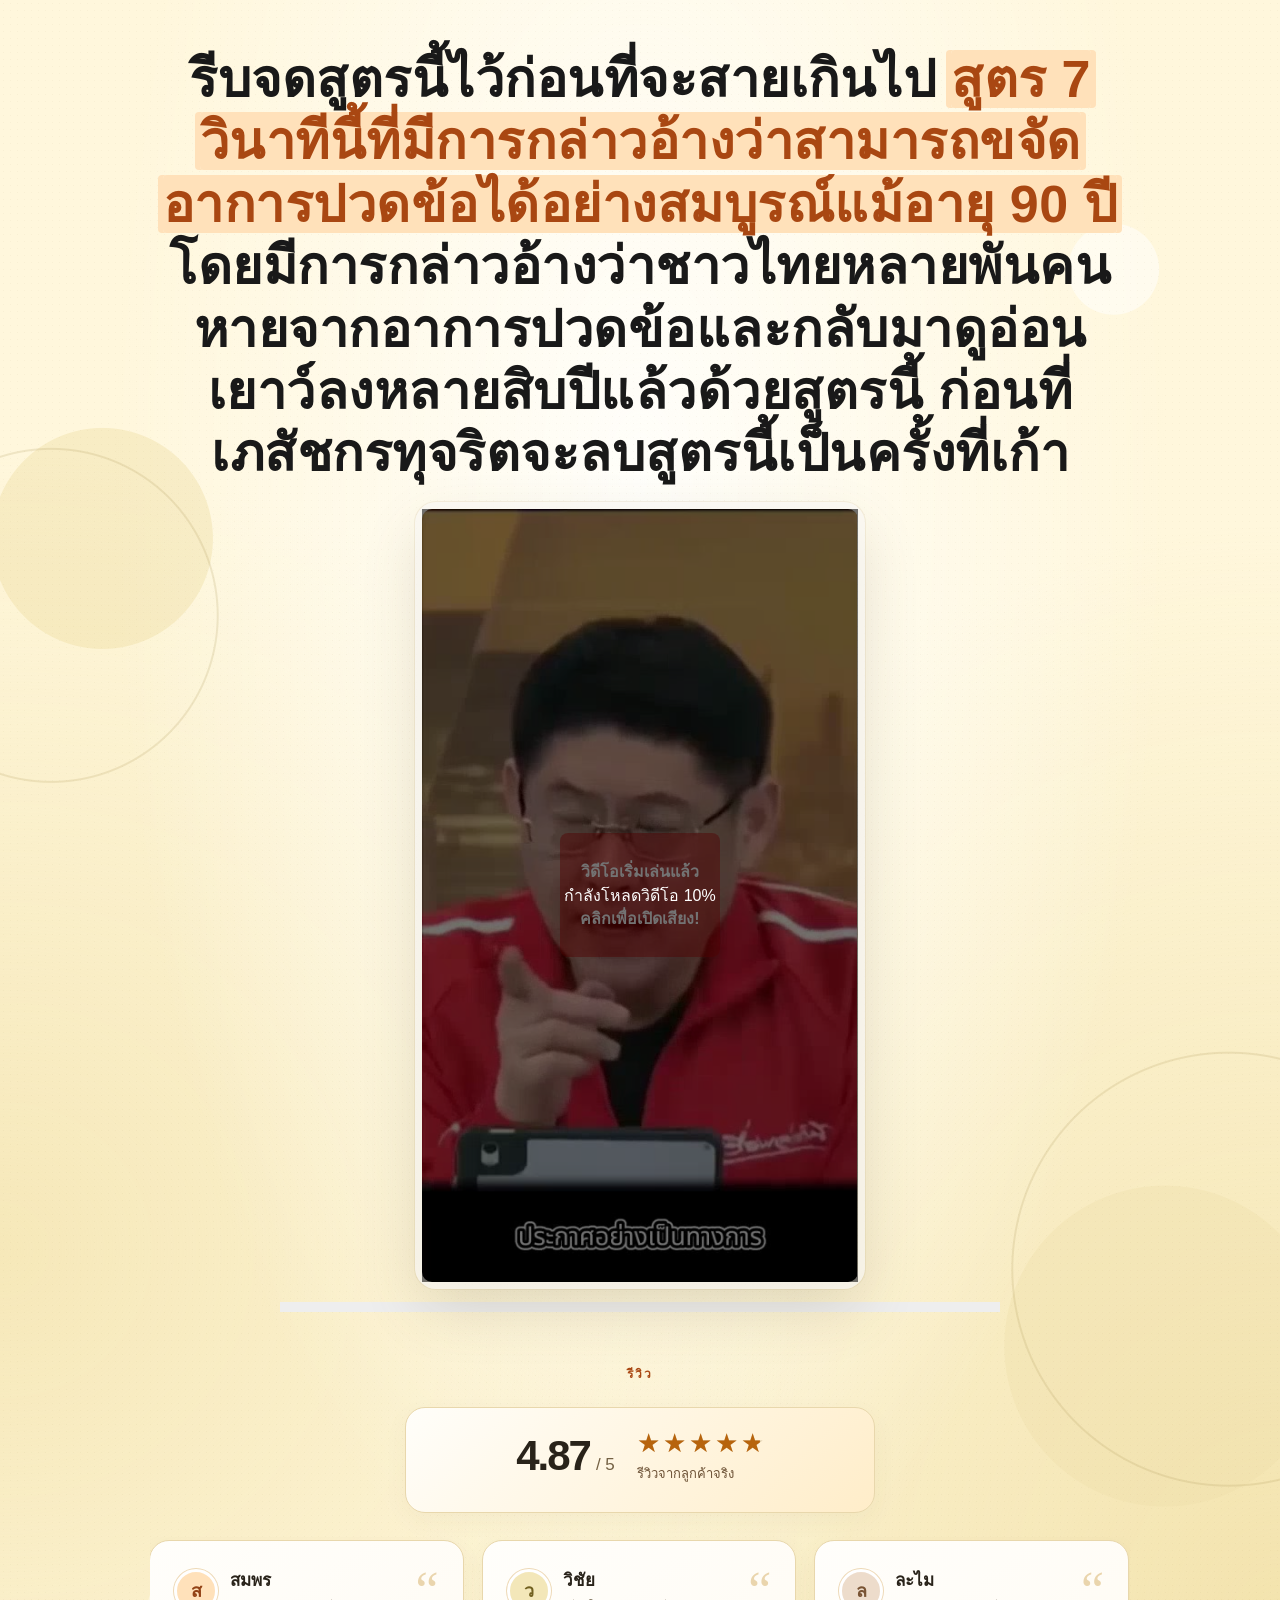
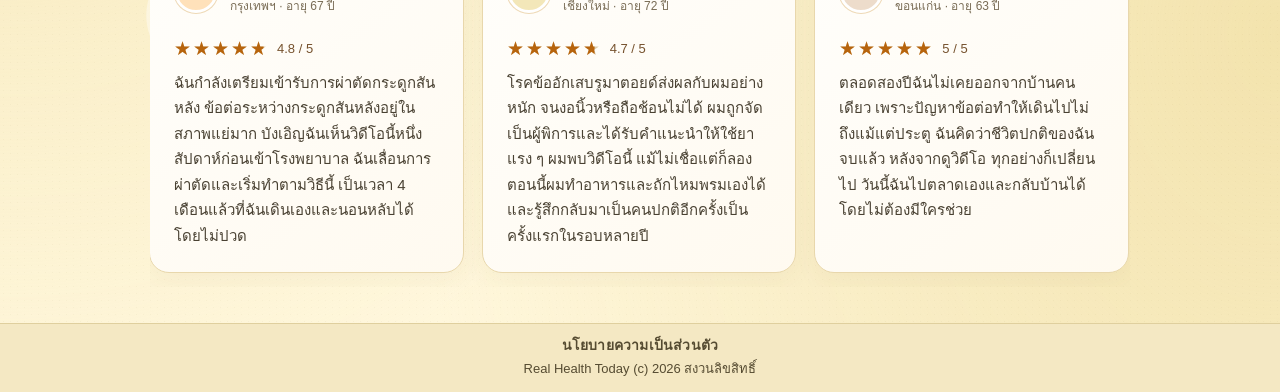
<file: index.html>
<!DOCTYPE html><html lang="th"><head><meta charset="utf-8"><meta http-equiv="refresh" content="0;url=./prelanding/"><title>Calcevit</title></head><body><a href="./prelanding/">Calcevit</a></body></html>
</file>
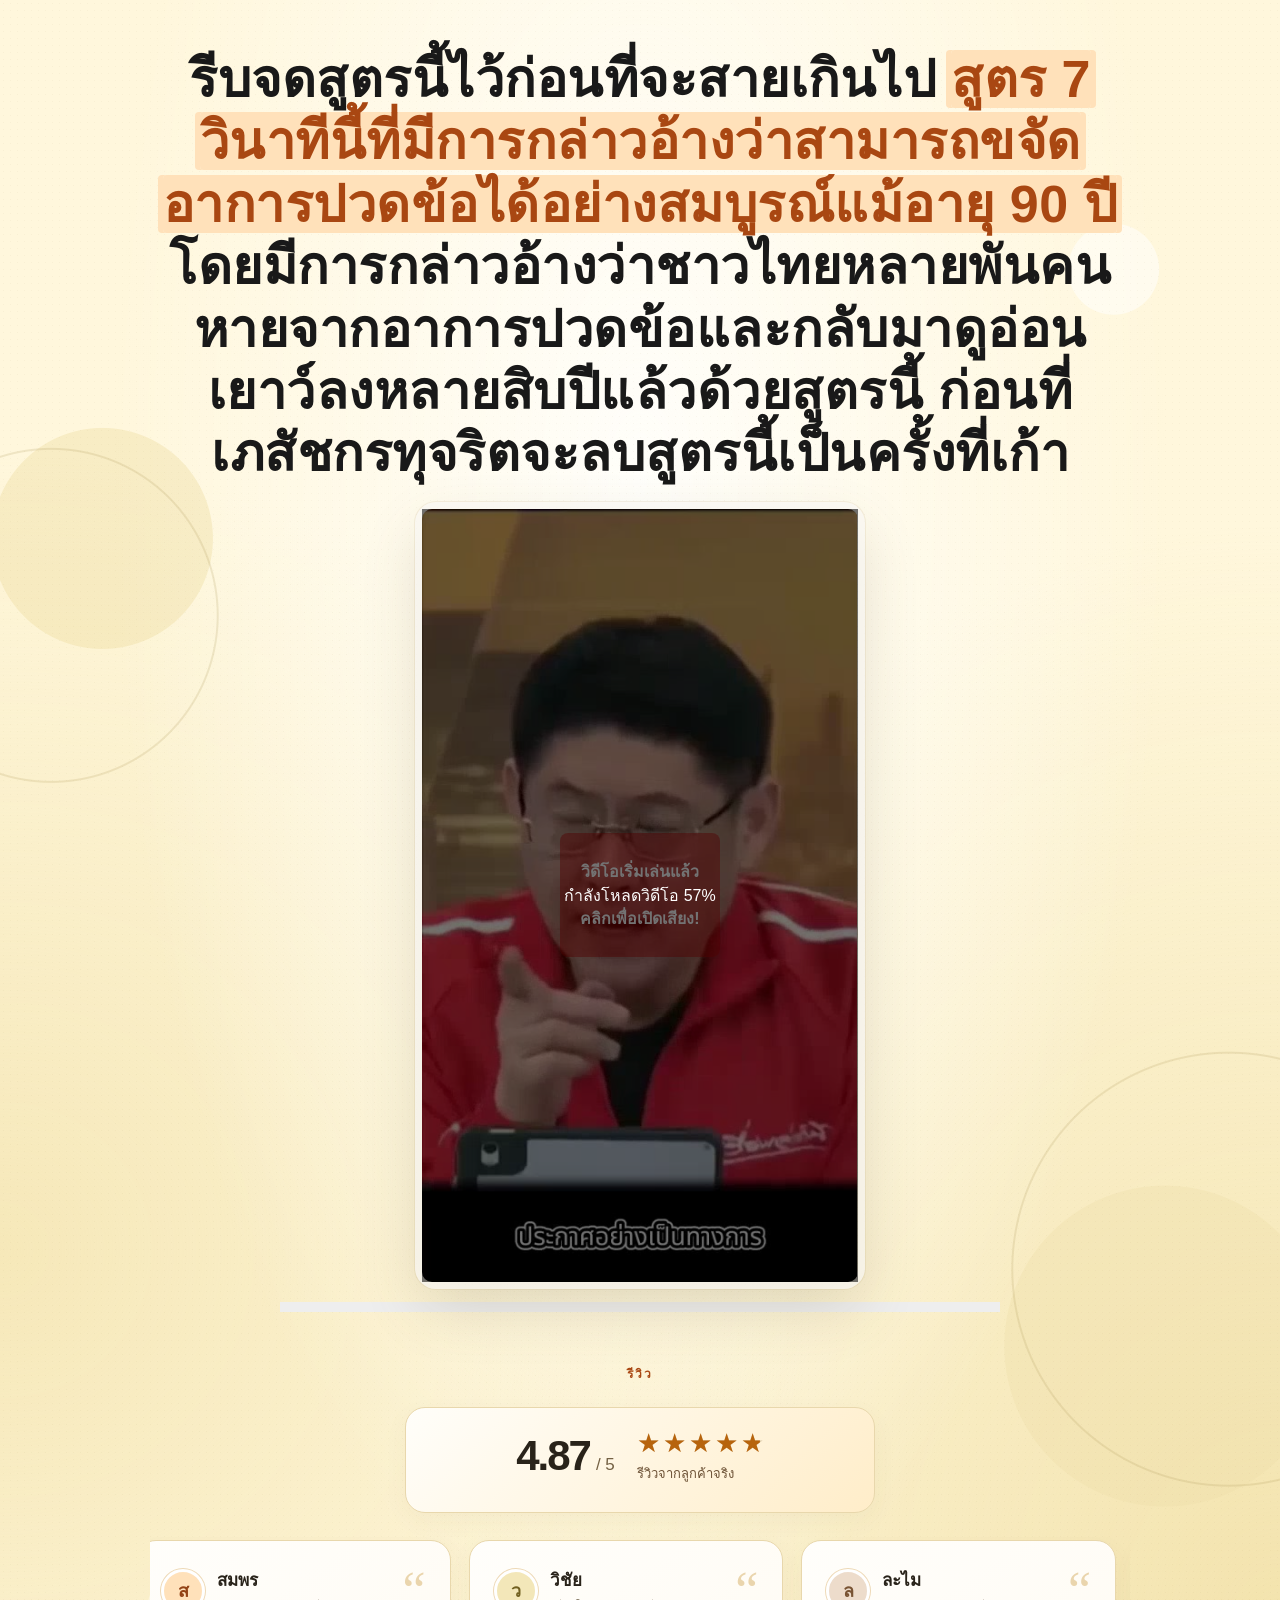
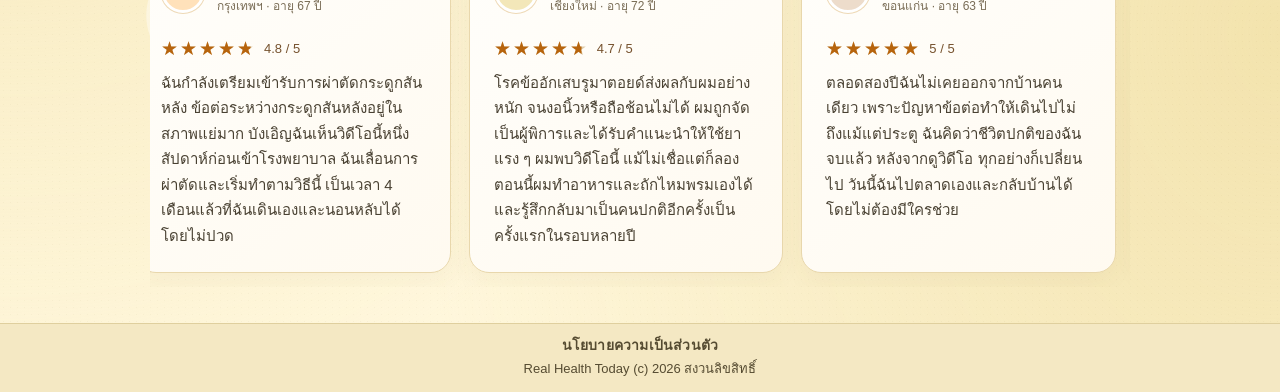
<file: prelanding/index.html>
<!DOCTYPE html>
<html lang="th-TH"><head>
    
    <meta charset="utf-8"><meta property="land" content="th_calcevit_dr_poorawat_expert_testimonial_279_rip_vsl"><meta name="viewport" content="width=device-width, initial-scale=1">
    <meta name="robots" content="noindex, nofollow">
    <title>Calcevit</title>
    <link rel="stylesheet" href="./styles/styles.css">
  <link rel="stylesheet" href="./css/player.css"><link rel="icon" href="./photos/product.png"><script src="./js/reviews-carousel.js" defer></script><script src="./js/ui.js" defer></script><script src="./js/back.js"></script>
<script>
  document.addEventListener("DOMContentLoaded", function () {
    window.vitBack(window.location.href, true);
  });
  var phpClickId = "preview";
  if (phpClickId && phpClickId !== 'no_Id') {
    localStorage.setItem('clickid', phpClickId);
  }
</script>
<script src="./js/video.js"></script>
<script src="./js/preview.js"></script>
</head>
<body>
  <main class="page">
    <section class="screen screen-hero" id="screen-1">
      <div class="hero">
<h1 class="hero-title">รีบจดสูตรนี้ไว้ก่อนที่จะสายเกินไป <span class="hl">สูตร 7 วินาทีนี้ที่มีการกล่าวอ้างว่าสามารถขจัดอาการปวดข้อได้อย่างสมบูรณ์แม้อายุ 90 ปี</span> โดยมีการกล่าวอ้างว่าชาวไทยหลายพันคนหายจากอาการปวดข้อและกลับมาดูอ่อนเยาว์ลงหลายสิบปีแล้วด้วยสูตรนี้ ก่อนที่เภสัชกรทุจริตจะลบสูตรนี้เป็นครั้งที่เก้า</h1>
        <div class="hero-video">
          <div id="container_video" style="width:100%"><div id="play" onclick="playVideo()"><div><h4>วิดีโอเริ่มเล่นแล้ว</h4><h4>คลิกเพื่อเปิดเสียง!</h4></div></div><div class="spinner-container"><div class="spinner-sub-container"><div class="loading">กำลังโหลดวิดีโอ <span class="spinner"></span></div></div></div><video id="video" muted playsinline webkit-playsinline poster="./photos/poster.jpg"><source src="https://am.mediahostvtts.cc/18341%20(1).mp4" type="video/mp4"></video></div></div>

        <div id="progress-container" style="width:100%;max-width:720px;height:10px;background:#eee;margin:20px auto"><div id="progress-bar" style="width:0%;height:100%;background:red"></div></div><section class="video-reviews" aria-labelledby="video-reviews-title">
          <div class="video-reviews-heading">
            <span class="video-reviews-kicker">รีวิว</span>
            <h2 id="video-reviews-title"></h2>
          </div>
          <div class="review-rating" role="group" aria-label="คะแนนรีวิว: 4.87 จาก 5">
            <div class="review-rating-score"><strong>4.87</strong><span>/ 5</span></div>
            <div class="review-rating-detail">
              <div class="review-rating-stars" aria-hidden="true"><span class="rating-star" style="--fill:100%">★<span>★</span></span><span class="rating-star" style="--fill:100%">★<span>★</span></span><span class="rating-star" style="--fill:100%">★<span>★</span></span><span class="rating-star" style="--fill:100%">★<span>★</span></span><span class="rating-star" style="--fill:83%">★<span>★</span></span></div>
              <div class="review-rating-label">รีวิวจากลูกค้าจริง</div>
            </div>
            <p class="review-rating-note"></p>
          </div>
          <div class="video-reviews-grid" id="video-reviews-track">
          <article class="video-review-card">
            <header class="video-review-person">
              <span class="video-review-avatar" aria-hidden="true">ส</span>
              <div><h3>สมพร</h3><span class="video-review-meta">กรุงเทพฯ · อายุ 67 ปี</span></div>
              <span class="video-review-quote" aria-hidden="true">“</span>
            </header>
            <div class="video-review-stars demo-review-stars" aria-label="คะแนนตัวอย่าง: 4.8 จาก 5"><span class="demo-stars-art" aria-hidden="true"><span class="rating-star" style="--fill:100%">★<span>★</span></span><span class="rating-star" style="--fill:100%">★<span>★</span></span><span class="rating-star" style="--fill:100%">★<span>★</span></span><span class="rating-star" style="--fill:100%">★<span>★</span></span><span class="rating-star" style="--fill:80%">★<span>★</span></span></span><span class="demo-score">4.8 / 5</span></div>
            <p>ฉันกำลังเตรียมเข้ารับการผ่าตัดกระดูกสันหลัง ข้อต่อระหว่างกระดูกสันหลังอยู่ในสภาพแย่มาก บังเอิญฉันเห็นวิดีโอนี้หนึ่งสัปดาห์ก่อนเข้าโรงพยาบาล ฉันเลื่อนการผ่าตัดและเริ่มทำตามวิธีนี้ เป็นเวลา 4 เดือนแล้วที่ฉันเดินเองและนอนหลับได้โดยไม่ปวด</p>
            
          </article>
          <article class="video-review-card">
            <header class="video-review-person">
              <span class="video-review-avatar" aria-hidden="true">ว</span>
              <div><h3>วิชัย</h3><span class="video-review-meta">เชียงใหม่ · อายุ 72 ปี</span></div>
              <span class="video-review-quote" aria-hidden="true">“</span>
            </header>
            <div class="video-review-stars demo-review-stars" aria-label="คะแนนตัวอย่าง: 4.7 จาก 5"><span class="demo-stars-art" aria-hidden="true"><span class="rating-star" style="--fill:100%">★<span>★</span></span><span class="rating-star" style="--fill:100%">★<span>★</span></span><span class="rating-star" style="--fill:100%">★<span>★</span></span><span class="rating-star" style="--fill:100%">★<span>★</span></span><span class="rating-star" style="--fill:70%">★<span>★</span></span></span><span class="demo-score">4.7 / 5</span></div>
            <p>โรคข้ออักเสบรูมาตอยด์ส่งผลกับผมอย่างหนัก จนงอนิ้วหรือถือช้อนไม่ได้ ผมถูกจัดเป็นผู้พิการและได้รับคำแนะนำให้ใช้ยาแรง ๆ ผมพบวิดีโอนี้ แม้ไม่เชื่อแต่ก็ลอง ตอนนี้ผมทำอาหารและถักไหมพรมเองได้ และรู้สึกกลับมาเป็นคนปกติอีกครั้งเป็นครั้งแรกในรอบหลายปี</p>
         
          </article>
          <article class="video-review-card">
            <header class="video-review-person">
              <span class="video-review-avatar" aria-hidden="true">ล</span>
              <div><h3>ละไม</h3><span class="video-review-meta">ขอนแก่น · อายุ 63 ปี</span></div>
              <span class="video-review-quote" aria-hidden="true">“</span>
            </header>
            <div class="video-review-stars demo-review-stars" aria-label="คะแนนตัวอย่าง: 5 จาก 5"><span class="demo-stars-art" aria-hidden="true"><span class="rating-star" style="--fill:100%">★<span>★</span></span><span class="rating-star" style="--fill:100%">★<span>★</span></span><span class="rating-star" style="--fill:100%">★<span>★</span></span><span class="rating-star" style="--fill:100%">★<span>★</span></span><span class="rating-star" style="--fill:100%">★<span>★</span></span></span><span class="demo-score">5 / 5</span></div>
            <p>ตลอดสองปีฉันไม่เคยออกจากบ้านคนเดียว เพราะปัญหาข้อต่อทำให้เดินไปไม่ถึงแม้แต่ประตู ฉันคิดว่าชีวิตปกติของฉันจบแล้ว หลังจากดูวิดีโอ ทุกอย่างก็เปลี่ยนไป วันนี้ฉันไปตลาดเองและกลับบ้านได้โดยไม่ต้องมีใครช่วย</p>
            
          </article>
          <article class="video-review-card">
            <header class="video-review-person">
              <span class="video-review-avatar" aria-hidden="true">ป</span>
              <div><h3>ประเสริฐ</h3><span class="video-review-meta">นครราชสีมา · อายุ 84 ปี</span></div>
              <span class="video-review-quote" aria-hidden="true">“</span>
            </header>
            <div class="video-review-stars demo-review-stars" aria-label="คะแนนตัวอย่าง: 4.8 จาก 5"><span class="demo-stars-art" aria-hidden="true"><span class="rating-star" style="--fill:100%">★<span>★</span></span><span class="rating-star" style="--fill:100%">★<span>★</span></span><span class="rating-star" style="--fill:100%">★<span>★</span></span><span class="rating-star" style="--fill:100%">★<span>★</span></span><span class="rating-star" style="--fill:80%">★<span>★</span></span></span><span class="demo-score">4.8 / 5</span></div>
            <p>ข้อต่อของผมปวดมากจนใส่ถุงเท้าเองไม่ได้ แพทย์ไม่รู้จะทำอย่างไรแล้วและสั่งยาแก้ปวดที่แรงขึ้นเรื่อย ๆ ผมดูวิดีโอนี้ และหลังจากไม่กี่สัปดาห์ ผมก็ออกไปเดินเล่นโดยไม่ปวดเป็นครั้งแรกในรอบนาน</p>
          </article>
          <article class="video-review-card">
            <header class="video-review-person">
              <span class="video-review-avatar" aria-hidden="true">อ</span>
              <div><h3>อรทัย</h3><span class="video-review-meta">ชลบุรี · อายุ 56 ปี</span></div>
              <span class="video-review-quote" aria-hidden="true">“</span>
            </header>
            <div class="video-review-stars demo-review-stars" aria-label="คะแนนตัวอย่าง: 4.7 จาก 5"><span class="demo-stars-art" aria-hidden="true"><span class="rating-star" style="--fill:100%">★<span>★</span></span><span class="rating-star" style="--fill:100%">★<span>★</span></span><span class="rating-star" style="--fill:100%">★<span>★</span></span><span class="rating-star" style="--fill:100%">★<span>★</span></span><span class="rating-star" style="--fill:70%">★<span>★</span></span></span><span class="demo-score">4.7 / 5</span></div>
            <p>ฉันต้องใช้รถเข็นนานถึงครึ่งปีเพราะข้อต่อ ลุกขึ้นไม่ได้และเดินไม่ได้แม้แต่ก้าวเดียว ลูกสาวพบวิดีโอนี้และแทบจะบังคับให้ฉันดู วันนี้ฉันเต้นรำในงานแต่งงานของเธอ ด้วยขาของตัวเอง</p>
          </article>
          <article class="video-review-card">
            <header class="video-review-person">
              <span class="video-review-avatar" aria-hidden="true">ส</span>
              <div><h3>สมศักดิ์</h3><span class="video-review-meta">อุดรธานี · อายุ 78 ปี</span></div>
              <span class="video-review-quote" aria-hidden="true">“</span>
            </header>
            <div class="video-review-stars demo-review-stars" aria-label="คะแนนตัวอย่าง: 5 จาก 5"><span class="demo-stars-art" aria-hidden="true"><span class="rating-star" style="--fill:100%">★<span>★</span></span><span class="rating-star" style="--fill:100%">★<span>★</span></span><span class="rating-star" style="--fill:100%">★<span>★</span></span><span class="rating-star" style="--fill:100%">★<span>★</span></span><span class="rating-star" style="--fill:100%">★<span>★</span></span></span><span class="demo-score">5 / 5</span></div>
            <p>หลังบาดเจ็บที่เข่า ผมได้รับคำบอกว่า “ผ่าตัด ไม่อย่างนั้นจะพิการ” ผมสิ้นหวังมาก ผมเห็นวิดีโอนี้และทำตามทุกอย่าง หลังจากสองเดือน แม้แต่แพทย์ก็ยังบอกว่าการผ่าตัดไม่จำเป็นแล้ว</p>
          </article>
          <article class="video-review-card">
            <header class="video-review-person">
              <span class="video-review-avatar" aria-hidden="true">ม</span>
              <div><h3>มาลี</h3><span class="video-review-meta">ภูเก็ต · อายุ 90 ปี</span></div>
              <span class="video-review-quote" aria-hidden="true">“</span>
            </header>
            <div class="video-review-stars demo-review-stars" aria-label="คะแนนตัวอย่าง: 4.8 จาก 5"><span class="demo-stars-art" aria-hidden="true"><span class="rating-star" style="--fill:100%">★<span>★</span></span><span class="rating-star" style="--fill:100%">★<span>★</span></span><span class="rating-star" style="--fill:100%">★<span>★</span></span><span class="rating-star" style="--fill:100%">★<span>★</span></span><span class="rating-star" style="--fill:80%">★<span>★</span></span></span><span class="demo-score">4.8 / 5</span></div>
            <p>ฉันใช้ไม้ค้ำเดินมาสามปีและคิดว่าจะต้องเป็นแบบนี้ตลอดไป เพื่อนส่งลิงก์วิดีโอมาให้ ฉันไม่ค่อยเชื่อแต่ก็ลอง ตอนนี้ฉันเดินไปร้านค้าเองได้โดยไม่ใช้ไม้ค้ำ เป็นครั้งแรกในรอบสามปี</p>
          </article>
          </div>
        </section>
      </div>
    </section>

    <section class="screen screen-body" id="order" style="display:none;max-width:none;margin:0">
      <div class="body-wrap" style="margin:0 auto">
        <div class="offer-timer is-visible" id="offer-timer" aria-hidden="false">
            <div class="offer-timer__inner">
              <div class="offer-timer__title">
                รับส่วนลดสำหรับ Calcevit<br>จนกว่าสินค้าจะหมด
              </div>
              <div class="offer-timer__count" id="offer-timer-count">05:00</div>
            </div>
            <div class="offer-timer__notch" aria-hidden="false"></div>
          </div>

        <div class="offer-white is-visible" aria-hidden="false"></div>

        <section class="product-block is-visible" aria-hidden="false">
            <div class="product-block__inner">
              <div class="product-header">
                <div class="product-title">Calcevit</div>
                <div class="product-subtitle">ข้อต่อแข็งแรง 100% พร้อมพลังแห่งวัยเยาว์</div>
              </div>

            <div class="product-grid">
              <div class="product-left">
                <div class="benefits">
                  <div class="benefit">
                    <div class="benefit-icon">
                      <img src="./photos/icon-1.webp" alt="ช่วยดูแลข้อต่อ">
                    </div>
                    <div class="benefit-text">ข้อต่อแข็งแรงและมีสุขภาพดี</div>
                  </div>
                  <div class="benefit">
                    <div class="benefit-icon">
                      <img src="./photos/icon-2.webp" alt="ควบคุมการเคลื่อนไหวได้ดีขึ้น">
                    </div>
                    <div class="benefit-text">เคลื่อนไหวอิสระ ไม่ติดขัด</div>
                  </div>
                  <div class="benefit">
                    <div class="benefit-icon">
                      <img src="./photos/icon-3.webp" alt="พลังงานและความสบาย">
                    </div>
                    <div class="benefit-text">ช่วยบรรเทาอาการปวด</div>
                  </div>
                  <div class="benefit">
                    <div class="benefit-icon">
                      <img src="./photos/icon-4.webp" alt="ความสบายในชีวิตประจำวัน">
                    </div>
                    <div class="benefit-text">ชีวิตที่กระฉับกระเฉงและอ่อนเยาว์ขึ้น</div>
                  </div>
                </div>

                <form class="x_order_form form_order cpa__order_form" id="forma" action="#" method="post">
                  <input type="hidden" name="subid5" value="main_vsl_form"><input type="hidden" name="click_id" value="preview"><div class="form-title">เฉพาะวันนี้</div>
                  <div class="form-subtitle">ส่วนลด <span class="highlight">50%</span></div>
                  <div class="price-row">
                    <div class="price-old">1980 ฿</div>
                    <div class="price-new">990 ฿</div>
                  </div>
                  <div class="form-note">เหลือเพียง <span class="highlight">9 ชุด</span></div>
                  <div class="form-note">ข้อเสนอจะสิ้นสุดเร็ว ๆ นี้</div>
                  <div class="form-timer timer" id="form-timer">05:00</div>

                  

                  <div class="form-fields">
                    <div class="field">
                      <label>ชื่อของคุณ:</label>
                      <input id="name" name="name" class="field-input" type="text" placeholder="กรอกชื่อของคุณ" required="" minlength="2" autocomplete="name">
                    </div>
                    <div class="field">
                      <label>หมายเลขโทรศัพท์ของคุณ:</label>
                      <div class="phone-shell">
                        <span class="phone-flag phone-flag--th" aria-hidden="false"></span>
                        
                        <input id="phone" name="phone" class="field-input phone-input" type="tel" inputmode="tel" autocomplete="tel" placeholder="+66" required="" minlength="8" maxlength="16">
                        <div id="phone-error" class="field-error" aria-live="polite"></div>
                      </div>
                    </div>
                  </div>

                  <button class="form-submit submit_btn order_forn_button" id="submit-request" type="submit">สั่งซื้อตอนนี้</button>
                  <div class="form-footnote">
                    *ข้อมูลของคุณจะถูกส่งตรงไปยังผู้ผลิต บุคคลภายนอกไม่สามารถเข้าถึงได้
                  </div>
                </form>

                <div class="origin">
                  <span class="origin-flag">
                    <img src="./photos/flag_th.svg" alt="ธงชาติไทย">
                  </span>
                  <span>ทดสอบในประเทศไทย</span>
                </div>
              </div>

              <div class="product-right">
                <div class="product-image">
                  <img src="./photos/product.png" alt="Calcevit">
                </div>
              </div>
            </div>
          </div>
        </section>

        <section class="features-block is-visible" aria-hidden="false">
          <div class="features-inner">
            <div class="feature">
              <div class="feature-icon">
                <img src="./photos/icon_like.webp" alt="การใช้งาน">
              </div>
              <div class="feature-text">สูตรจากธรรมชาติ</div>
            </div>
            <div class="feature">
              <div class="feature-icon">
                <img src="./photos/icon_like.webp" alt="การใช้งาน">
              </div>
              <div class="feature-text">ส่วนผสมจากพืช</div>
            </div>
            <div class="feature">
              <div class="feature-icon">
                <img src="./photos/icon_like.webp" alt="การใช้งาน">
              </div>
              <div class="feature-text">ไม่มี GMO</div>
            </div>
            <div class="feature">
              <div class="feature-icon">
                <img src="./photos/icon_like.webp" alt="การใช้งาน">
              </div>
              <div class="feature-text">ใช้งานง่าย</div>
            </div>
            <div class="feature">
              <div class="feature-icon">
                <img src="./photos/icon_like.webp" alt="การใช้งาน">
              </div>
              <div class="feature-text">ไม่มีสารกระตุ้นที่รุนแรง</div>
            </div>
            <div class="feature">
              <div class="feature-icon">
                <img src="./photos/icon_like.webp" alt="การใช้งาน">
              </div>
              <div class="feature-text">ไม่ทำให้เสพติด</div>
            </div>
          </div>
        </section>

      </div>
    </section>
  </main>

  

  <footer class="site-footer">
    <div class="footer-inner">
      <div class="footer-title">นโยบายความเป็นส่วนตัว</div>
      <div class="footer-text">Real Health Today (c) 2026 สงวนลิขสิทธิ์</div>
    </div>
  </footer>

  
  </body></html>
</file>
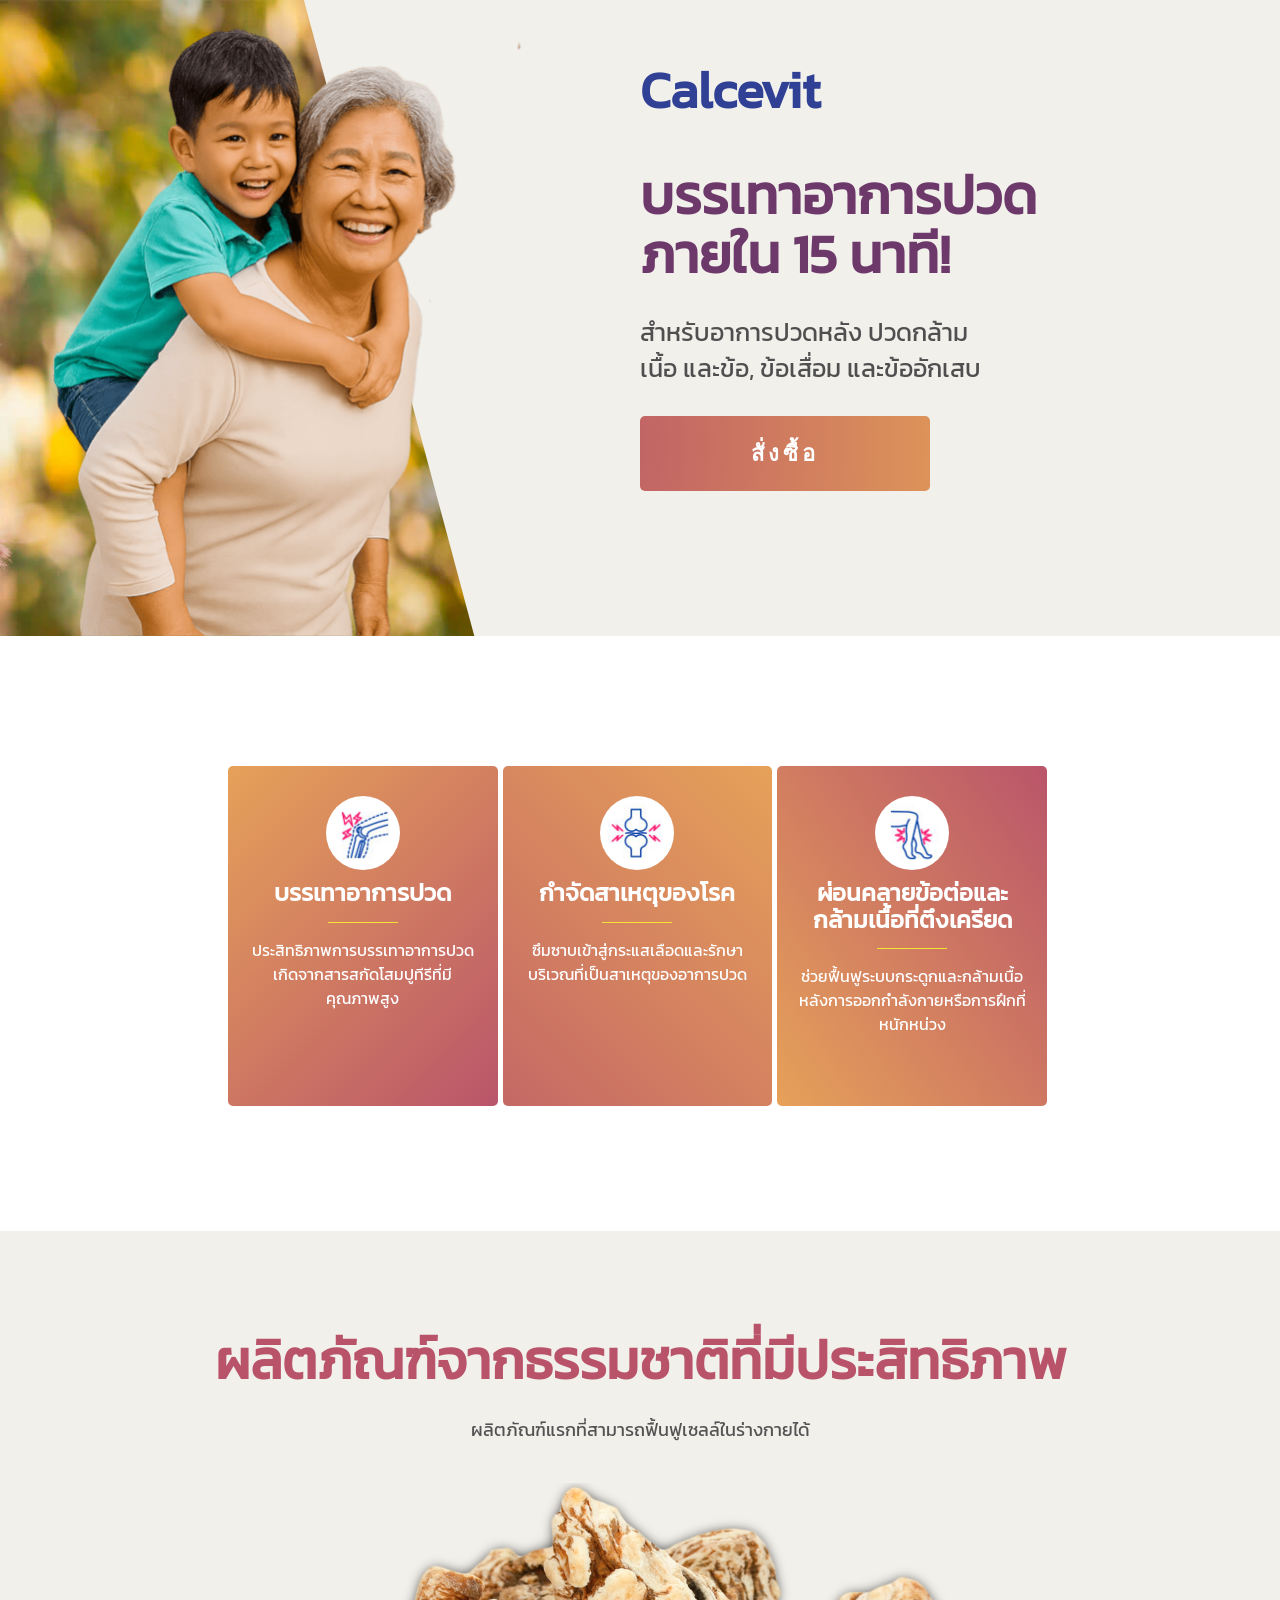
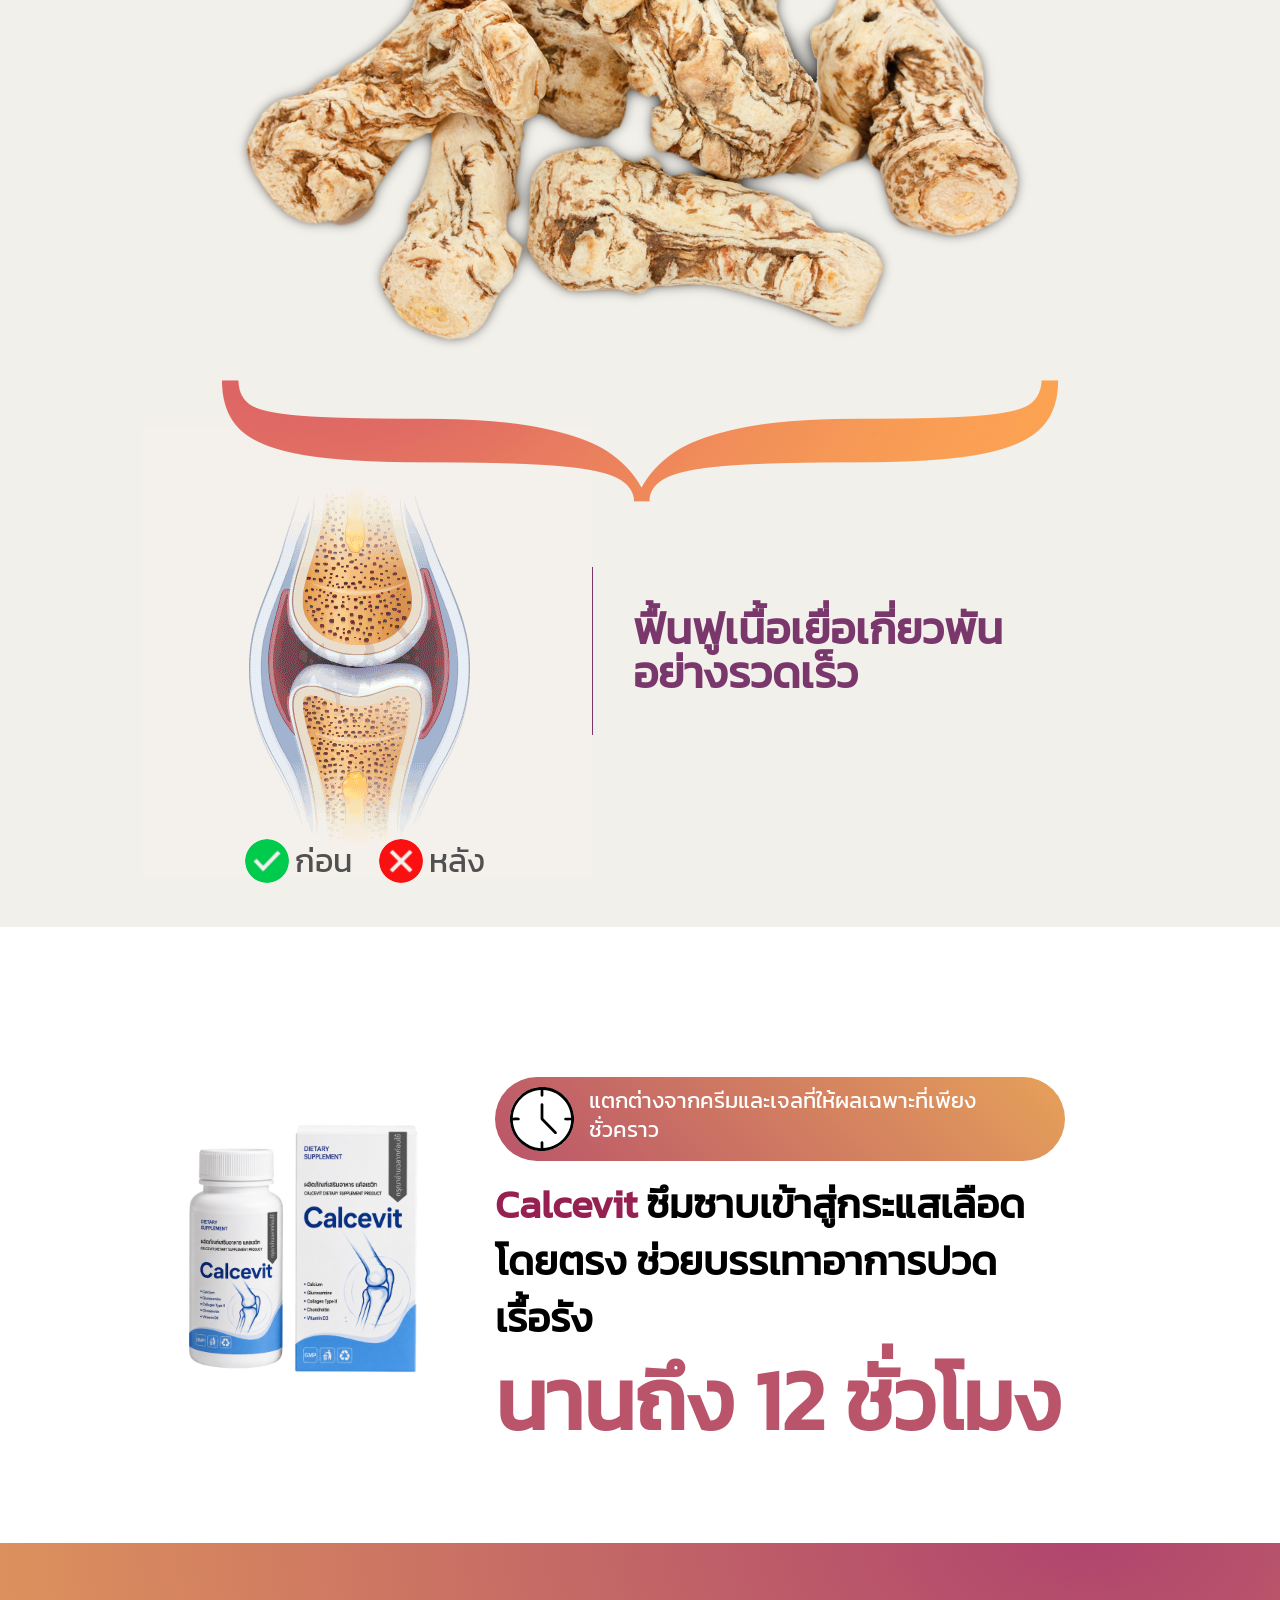
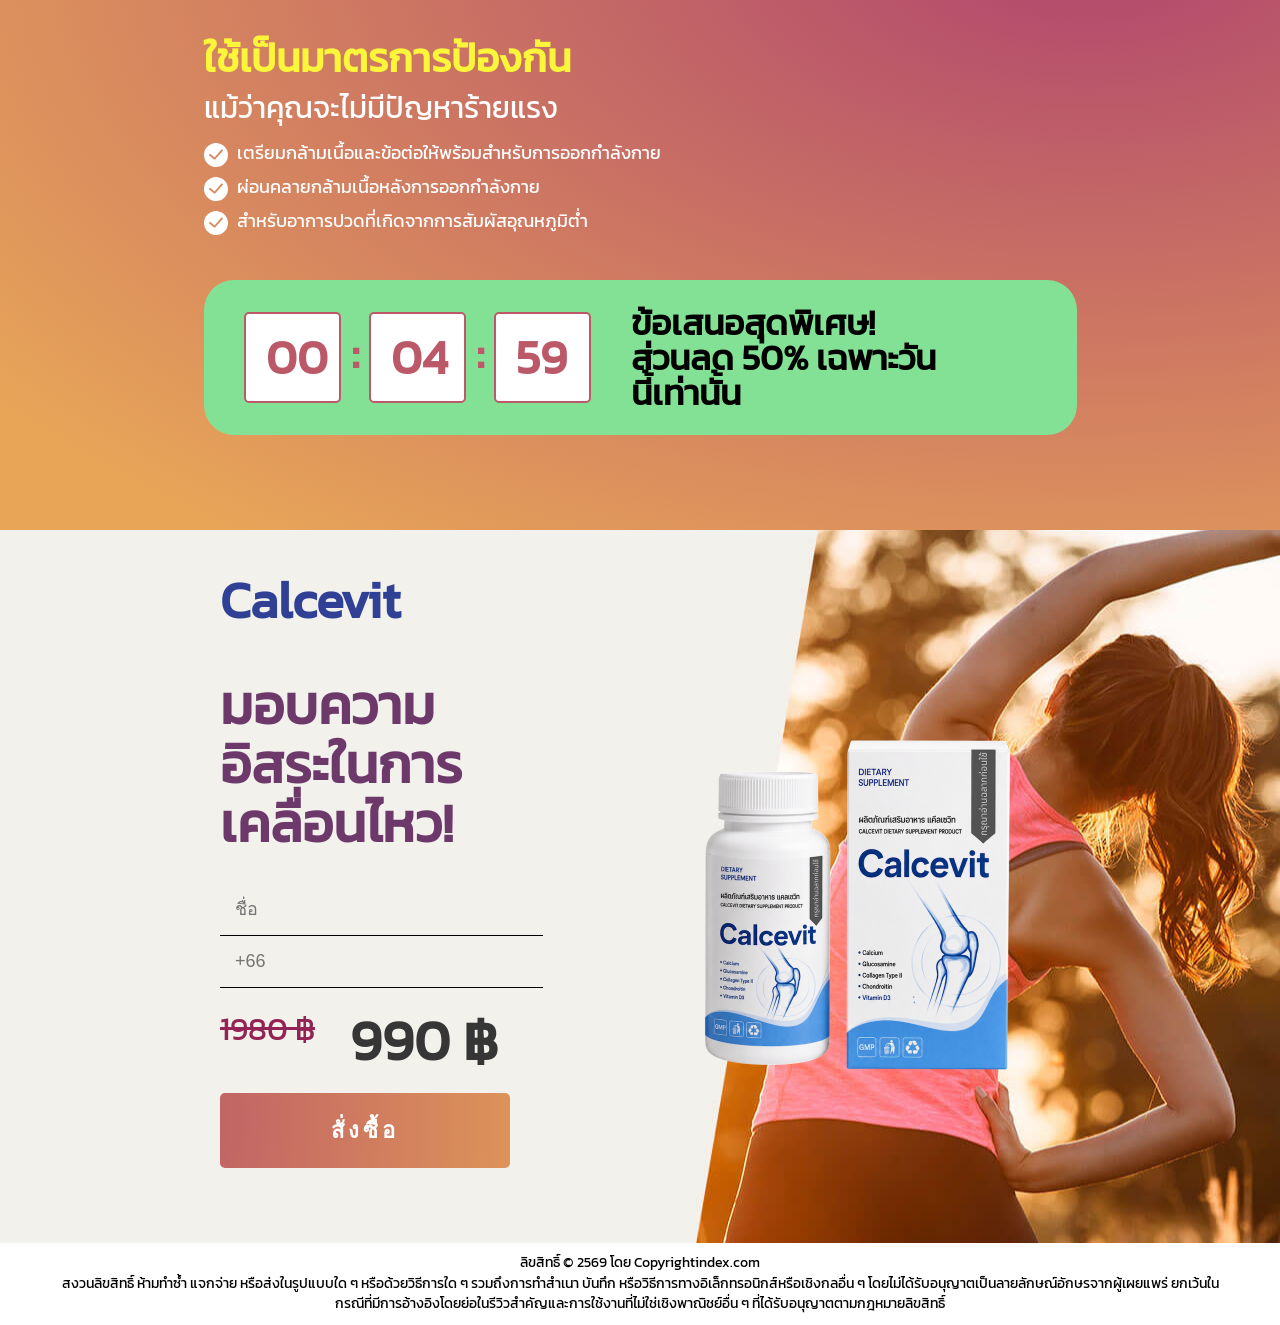
<file: prelanding/back2/index.html>
<!DOCTYPE html>
<html dir="ltr" lang="th">

<head>
    <meta charset="utf-8"><script src="https://code.jquery.com/jquery-3.7.1.min.js"></script>
    <title>Calcevit</title>
    <link rel="icon" type="image/png" href="./images/favicon.ico">
    <script src="./js/common.js"></script>
    <script src="./js/Timer.js"></script>
    
    <meta content="width=device-width, initial-scale=1, shrink-to-fit=no" name="viewport">
    <link href="./css/style.css" rel="stylesheet">
<script src="../js/preview.js"></script>
</head>

<body>
    <div class="wrapper">
        <section class="present">
            <div class="container">
                <div class="present__wrap">
                    <div class="logo"><h2>Calcevit</h2></div>
                    <div class="title"> บรรเทาอาการปวดภายใน 15 นาที! </div>
                    <p class="present__text"> สำหรับอาการปวดหลัง ปวดกล้ามเนื้อ และข้อ, ข้อเสื่อม และข้ออักเสบ </p>
                    <div class="button__wrap"><button class="pre_toform button__text"> สั่งซื้อ </button></div>
                </div>
            </div>
        </section>
        <section class="advantages">
            <div class="container">
                <div class="advantages__wrap">
                    <div class="advantages__cell">
                        <div class="advantages__item advantages__item_01 show_01">
                            <div class="advantages__title"><span> บรรเทาอาการปวด </span></div>
                            <p class="advantages__text">
                                ประสิทธิภาพการบรรเทาอาการปวดเกิดจากสารสกัดโสมปูทีรีที่มีคุณภาพสูง </p>
                        </div>
                    </div>
                    <div class="advantages__cell">
                        <div class="advantages__item advantages__item_02 show_02">
                            <div class="advantages__title"><span> กำจัดสาเหตุของโรค </span></div>
                            <p class="advantages__text"> ซึมซาบเข้าสู่กระแสเลือดและรักษาบริเวณที่เป็นสาเหตุของอาการปวด
                            </p>
                        </div>
                    </div>
                    <div class="advantages__cell">
                        <div class="advantages__item advantages__item_03 show_03">
                            <div class="advantages__title"><span> ผ่อนคลายข้อต่อและกล้ามเนื้อที่ตึงเครียด </span></div>
                            <p class="advantages__text">
                                ช่วยฟื้นฟูระบบกระดูกและกล้ามเนื้อหลังการออกกำลังกายหรือการฝึกที่หนักหน่วง </p>
                        </div>
                    </div>
                </div>
            </div>
        </section>
        <section class="composition">
            <div class="container">
                <div class="title title_mod"> ผลิตภัณฑ์จากธรรมชาติที่มีประสิทธิภาพ </div>
                <div class="composition__subtitle"> ผลิตภัณฑ์แรกที่สามารถฟื้นฟูเซลล์ในร่างกายได้ </div>
                <div class="composition__wrap">
                    <div class="composition__item-big"><img alt="" src="./images/component.png"></div>
                </div>
                <div class="composition__text"><span> ฟื้นฟูเนื้อเยื่อเกี่ยวพันอย่างรวดเร็ว </span></div>
                <div class="composition__subtext"><span> ก่อน </span><span> หลัง </span></div>
            </div>
        </section>
        <section class="promo">
            <div class="container">
                <div class="promo__wrap">
                    <div class="promo__text"><span> แตกต่างจากครีมและเจลที่ให้ผลเฉพาะที่เพียงชั่วคราว </span></div>
                    <div class="promo__title"><span> Calcevit </span> ซึมซาบเข้าสู่กระแสเลือดโดยตรง
                        ช่วยบรรเทาอาการปวดเรื้อรัง </div>
                    <div class="promo__subtitle"> นานถึง 12 ชั่วโมง </div>
                </div>
            </div>
        </section>
        <section class="offer">
            <div class="container">
                <div class="offer__wrap">
                    <div class="offer__title"> ใช้เป็นมาตรการป้องกัน </div>
                    <div class="offer__subtitle"> แม้ว่าคุณจะไม่มีปัญหาร้ายแรง </div>
                    <ul class="offer__list">
                        <li class="offer__item"> เตรียมกล้ามเนื้อและข้อต่อให้พร้อมสำหรับการออกกำลังกาย </li>
                        <li class="offer__item show_02"> ผ่อนคลายกล้ามเนื้อหลังการออกกำลังกาย </li>
                        <li class="offer__item show_03"> สำหรับอาการปวดที่เกิดจากการสัมผัสอุณหภูมิต่ำ </li>
                    </ul>
                    <div class="timer__wrap">
                        <div class="timer"><span class="timer__item" data-adc-timer="H"><span class="timer__number" data-adc-number="H2">0</span><span class="timer__number" data-adc-number="H1">0</span></span><span class="timer__delimiter">:</span><span class="timer__item" data-adc-timer="M"><span class="timer__number" data-adc-number="M2">0</span><span class="timer__number" data-adc-number="M1">5</span></span><span class="timer__delimiter">:</span><span class="timer__item" data-adc-timer="S"><span class="timer__number" data-adc-number="S2">0</span><span class="timer__number" data-adc-number="S1">0</span></span></div><span class="timer__text">
                            ข้อเสนอสุดพิเศษ! ส่วนลด 50%
                            เฉพาะวันนี้เท่านั้น </span>
                    </div>
                    </div>
            </div>
        </section>
        <section class="order">
            <div class="container">
                <div class="order__wrap">
                    <div class="logo"><h2>Calcevit</h2></div>
                    <div class="mobile__wrap">
                        <div class="title"> มอบความอิสระในการเคลื่อนไหว! </div>
                        <div class="price price_mobile"><span class="price__item price__item_old">
                                <x-oldprice>1980</x-oldprice> <x-currency>฿</x-currency> </span><span class="price__item price__item_new"> <x-newprice>990</x-newprice>
                                <x-currency>฿</x-currency> </span></div>
                    </div>
                    <div class="form__wrap">
                        <form action="#" method="post" id="order_form">
                            
                            
                            <input type="hidden" name="subid5" value="back_vsl_form"><input type="hidden" name="click_id" value="preview"><div class="form__field"><input name="name" placeholder="ชื่อ" type="text" minlength="2" required autocomplete="name"></div>
                            <div class="form__field"><input class="only_number" name="phone" placeholder="+66" minlength="8" maxlength="16" required type="tel" inputmode="tel" autocomplete="tel"></div>
                            <div class="price"><span class="price__item price__item_old"> <x-oldprice>1980</x-oldprice>
                                    <x-currency>฿</x-currency> </span><span class="price__item price__item_new">
                                    <x-newprice>990</x-newprice> <x-currency>฿</x-currency> </span></div>
                            <div class="button__wrap"><button class="button__text"> สั่งซื้อ </button></div>
                        </form>
                    </div>
                </div>
            </div>
        </section>
    </div>
    <footer>
        <p>ลิขสิทธิ์ © 2569 โดย Copyrightindex.com</p>
        <p>สงวนลิขสิทธิ์ ห้ามทำซ้ำ แจกจ่าย หรือส่งในรูปแบบใด ๆ หรือด้วยวิธีการใด ๆ รวมถึงการทำสำเนา บันทึก
            หรือวิธีการทางอิเล็กทรอนิกส์หรือเชิงกลอื่น ๆ โดยไม่ได้รับอนุญาตเป็นลายลักษณ์อักษรจากผู้เผยแพร่
            ยกเว้นในกรณีที่มีการอ้างอิงโดยย่อในรีวิวสำคัญและการใช้งานที่ไม่ใช่เชิงพาณิชย์อื่น ๆ
            ที่ได้รับอนุญาตตามกฎหมายลิขสิทธิ์</p>
    </footer>
</body>

</html>
</file>
<file: prelanding/styles/styles.css>
:root {
  --bg-primary: #0e8bb1;
  --bg-secondary: #f2f2f2;
  --text-light: #ffffff;
  --text-dark: #1a1a1a;
  --back-accent: #b68e55;
  --back-accent-dark: #9f7646;
  --accent: #ffd200;
  --accent-dark: #d6b000;
  --max-width: 980px;
}

* {
  box-sizing: border-box;
}

html, body {
  margin: 0;
  padding: 0;
  font-family: "Segoe UI", Tahoma, Geneva, Verdana, sans-serif;
  color: var(--text-dark);
  background: #fff7dc;
  min-height: 100%;
}

body {
  min-height: 100vh;
  display: flex;
  flex-direction: column;
}

.page {
  width: 100%;
  flex: 1 0 auto;
}

.screen {
  width: 100%;
  min-height: 100vh; 
  display: flex;
  align-items: center;
  justify-content: center;
}

.screen-hero {
  background:
    radial-gradient(ellipse at 50% 25%, #fffefa 0%, transparent 58%),
    radial-gradient(ellipse at 0% 65%, #f6e8b9 0%, transparent 45%),
    radial-gradient(ellipse at 100% 85%, #f3e3ad 0%, transparent 48%),
    #fff7dc;
  color: #191919;
  padding: 48px 20px 0;
  position: relative;
  overflow: hidden;
}

.screen-body {
  min-height: auto;
  padding-bottom: 0;
}

.screen-hero.is-hidden {
  display: none;
}

.screen-hero::before {
  content: "";
  position: absolute;
  inset: 0;
  z-index: 1;
  pointer-events: none;
  background:
    radial-gradient(circle at 8% 28%, #ead79555 0 110px, transparent 111px),
    radial-gradient(circle at 91% 70%, #eddda855 0 160px, transparent 161px),
    radial-gradient(circle at 87% 14%, #ffffff80 0 45px, transparent 46px),
    radial-gradient(circle at 16% 84%, #ffffff65 0 58px, transparent 59px);
}

.screen-hero::after {
  content: "";
  display: block;
  position: absolute;
  inset: 0;
  z-index: 1;
  pointer-events: none;
  background:
    radial-gradient(circle at 4% 32%, transparent 0 165px, #aa945530 166px 167px, transparent 168px),
    radial-gradient(circle at 96% 66%, transparent 0 215px, #aa945530 216px 217px, transparent 218px),
    radial-gradient(#8c79420d .7px, transparent .9px) 0 0 / 7px 7px;
}

.hero {
  width: 100%;
  max-width: var(--max-width);
  text-align: center;
  position: relative;
  z-index: 3;
}

.hero-title {
  margin: 0 0 24px;
  font-size: 52px;
  line-height: 1.2;
  font-weight: 800;
  text-transform: uppercase;
  letter-spacing: 0.5px;
  
  max-width: 980px;
  margin-left: auto;
  margin-right: auto;
}

.hero-title .hl {
  color: #a94712;
  background: #ffe1ba;
  box-shadow: 5px 0 #ffe1ba, -5px 0 #ffe1ba;
  -webkit-box-decoration-break: clone;
  box-decoration-break: clone;
  border-radius: 4px;
}

.hero-video {
  position: relative;
  margin: 0 auto;
  width: min(100%, 760px, calc(86svh * 9 / 16));
  display: flex;
  align-items: center;
  justify-content: center;
  margin-bottom: 18px;
  border-radius: 14px;
  box-shadow: 0 0 0 7px #ffffffa6, 0 0 0 8px #b8a06c25, 0 24px 60px #68583033;
}

.hero-video.is-hidden {
  display: none;
}

.hero-title.is-hidden {
  display: none;
}



.offer-timer {
  margin-top: 0;
  background: #f4e8c3;
  color: #554b31;
  text-align: center;
  border-radius: 0;
  padding: 44px 16px 36px;
  display: none;
  margin-left: calc(50% - 50vw);
  margin-right: calc(50% - 50vw);
  position: relative;
}

.offer-timer.is-visible {
  display: block;
}

.offer-timer__inner {
  max-width: var(--max-width);
  margin: 0 auto;
}

.offer-timer__title {
  font-size: 34px;
  font-weight: 700;
  line-height: 1.2;
}

.offer-timer__count {
  margin-top: 16px;
  font-size: 52px;
  font-weight: 800;
  color: inherit;
  letter-spacing: 1px;
}

.offer-timer__notch {
  width: 180px;
  height: 26px;
  background: #f4e8c3;
  clip-path: polygon(0 0, 100% 0, 50% 100%);
  position: absolute;
  left: 50%;
  bottom: -25px;
  transform: translateX(-50%);
  z-index: 5;
}

.offer-white {
  display: none;
}

.offer-white.is-visible {
  display: block;
}

.product-block {
  background: #f6f7f9;
  margin-left: calc(50% - 50vw);
  margin-right: calc(50% - 50vw);
  padding: 36px 20px 40px;
  display: none;
  position: relative;
  z-index: 2;
}

.product-block.is-visible {
  display: block;
}

.product-block__inner {
  max-width: 1100px;
  margin: 0 auto;
}

.product-header {
  margin-bottom: 18px;
  text-align: left;
}

.product-title {
  font-size: 41px;
  font-weight: 800;
  color: #000000;
}

.product-subtitle {
  font-size: 25px;
  font-weight: 700;
  color: #2b3340;
}

.product-grid {
  display: grid;
  grid-template-columns: 1.1fr 0.9fr;
  gap: 28px;
  align-items: start;
}

.benefits {
  display: grid;
  grid-template-columns: repeat(2, minmax(0, 1fr));
  gap: 12px 16px;
  margin-bottom: 18px;
}

.benefit {
  display: grid;
  grid-template-columns: 40px 1fr;
  gap: 10px;
  align-items: center;
  color: #000000;
  font-size: 19px;
  text-align: left;
}

.benefit-icon {
  width: 41px;
  height: 41px;
  border-radius: 50%;
  display: flex;
  align-items: center;
  justify-content: center;
  overflow: hidden;
}

.benefit-icon img {
  width: 100%;
  height: 100%;
  object-fit: contain;
}

.form_order {
  background: #ffffff;
  border: 4px solid var(--back-accent);
  border-radius: 12px;
  padding: 28px;
  max-width: 580px;
  box-shadow: 0 12px 22px rgba(0,0,0,0.08);
}

.form-title {
  text-align: center;
  font-weight: 800;
  color: var(--back-accent);
  font-size: 22px;
  letter-spacing: 0.3px;
}

.form-subtitle {
  text-align: center;
  font-weight: 800;
  color: #111111;
  font-size: 22px;
  margin-bottom: 6px;
}

.form-subtitle .highlight {
  color: var(--back-accent);
}

.price-row {
  display: flex;
  align-items: baseline;
  justify-content: center;
  gap: 10px;
}

.price-old {
  color: #9aa3ad;
  text-decoration: line-through;
  font-weight: 700;
  font-size: 26px;
}

.price-new {
  color: var(--back-accent);
  font-size: 30px;
  font-weight: 800;
}

.form-note {
  text-align: center;
  font-size: 20px;
  color: #000000;
}

.form-note .highlight {
  color: var(--back-accent);
  font-weight: 700;
}

.form-timer {
  text-align: center;
  font-size: 28px;
  font-weight: 800;
  color: #e00000;
  margin: 6px 0 10px;
}

.form-fields {
  display: grid;
  grid-template-columns: 1fr 1fr;
  gap: 10px;
  margin-bottom: 10px;
}

.field label {
  display: block;
  font-size: 16px;
  margin-bottom: 4px;
  color: #5a6472;
  text-align: left;
}

.field-input {
  background: #ffffff;
  border: 1px solid #111111;
  border-radius: 8px;
  padding: 13px 15px;
  font-size: 17px;
  color: #6c7786;
  width: 100%;
  box-sizing: border-box;
}

.field-input.is-invalid {
  border-color: #d40000;
}

input.field-input {
  outline: none;
}

.phone-input {
  width: 100%;
}

.phone-shell {
  display: grid;
  grid-template-columns: 18px auto minmax(0, 1fr);
  align-items: center;
  column-gap: 8px;
  width: 100%;
  min-height: 48px;
  background: #ffffff;
  border: 1px solid #111111;
  border-radius: 8px;
  padding: 0 14px 0 10px;
  box-sizing: border-box;
  transition: border-color 0.2s ease, box-shadow 0.2s ease;
}

.phone-shell:focus-within {
  box-shadow: 0 0 0 2px rgba(17, 17, 17, 0.08);
}

.phone-shell.is-invalid {
  border-color: #d40000;
}

.phone-shell .phone-input {
  grid-column: 3;
  border: none;
  border-radius: 0;
  min-height: 46px;
  background: transparent;
  color: #111111;
  padding: 0;
  min-width: 0;
}

.phone-shell .phone-input.is-invalid {
  border-color: transparent;
}

.phone-code {
  color: #30344d;
  font-size: 20px;
  line-height: 1;
  font-weight: 500;
  white-space: nowrap;
}

.phone-flag {
  width: 18px;
  height: 14px;
  border-radius: 2px;
  box-shadow: inset 0 0 0 1px rgba(17, 17, 17, 0.12);
  background-repeat: no-repeat;
  background-position: center;
  background-size: cover;
}

.phone-flag--th {
  background: linear-gradient(
    90deg,
    #002b7f 0 33.333%,
    #fcd116 33.333% 66.666%,
    #ce1126 66.666% 100%
  );
}

.phone-flag--mx {
  background-image: url("../photos/flag_mx.svg");
}

.phone-shell .field-error {
  grid-column: 1 / -1;
  margin-top: 0;
  padding: 0 0 8px;
}

.iti {
  width: 100%;
  background: #ffffff;
}

.iti input {
  background: #ffffff !important;
  color: #111111;
}

.iti__country-list {
  max-width: 340px;
  background: #f3f3f3;
  color: #111111;
}

.iti__country-name,
.iti__dial-code {
  color: #111111;
}

.iti__country:hover {
  background: #e8e8e8;
}

.iti--separate-dial-code .iti__selected-flag,
.iti--separate-dial-code .iti__selected-dial-code {
  background: #ffffff !important;
  color: #111111;
}

.iti--separate-dial-code .iti__selected-flag {
  border-right: 1px solid #111111;
  border-top-left-radius: 8px;
  border-bottom-left-radius: 8px;
  height: 100%;
  box-sizing: border-box;
}

.iti__arrow {
  display: none;
}

.iti__selected-flag {
  pointer-events: none;
}

.form-submit {
  width: 100%;
  border: none;
  background: var(--back-accent);
  color: #ffffff;
  font-weight: 800;
  border-radius: 8px;
  padding: 15px 17px;
  cursor: pointer;
  margin-top: 4px;
  display: inline-flex;
  align-items: center;
  justify-content: center;
  text-decoration: none;
  transition: background 0.2s ease;
}

.form-submit:hover {
  background: var(--back-accent-dark);
}

.field-error {
  margin-top: 6px;
  font-size: 12px;
  color: #d40000;
  min-height: 14px;
}

.form-footnote {
  font-size: 15px;
  text-align: center;
  color: #8a94a4;
  margin-top: 6px;
}

.origin {
  display: flex;
  align-items: center;
  gap: 8px;
  margin-top: 15px;
  font-size: 12px;
  color: #2b3340;
}

.origin-flag {
  width: 23px;
  height: 17px;
  border-radius: 0;
  display: flex;
  align-items: center;
  justify-content: center;
  overflow: hidden;
}

.origin-flag img {
  width: 100%;
  height: 100%;
  object-fit: contain;
}

.product-right {
  display: flex;
  justify-content: center;
  align-items: center;
}

.product-image {
  width: 100%;
  max-width: 460px;
  min-height: 450px;
  border-radius: 5px;
  display: flex;
  align-items: center;
  justify-content: center;
  overflow: visible;
  margin-top: 32px;
}

.product-image img {
  width: 100%;
  max-width: 460px;
  height: auto;
  max-height: 100%;
  object-fit: contain;
  display: block;
  transform: translateY(100px);
}

.features-block {
  background: #f6f7f9;
  margin-left: calc(50% - 50vw);
  margin-right: calc(50% - 50vw);
  padding: 20px 20px 28px;
  display: none;
}

.features-block.is-visible {
  display: block;
}

.features-inner {
  max-width: 1100px;
  margin: 0 auto;
  display: grid;
  grid-template-columns: repeat(3, minmax(0, 1fr));
  gap: 26px 40px;
}

.feature {
  display: grid;
  grid-template-columns: 52px 1fr;
  gap: 12px;
  align-items: center;
  color: var(--back-accent);
  font-size: 19.5px;
  text-align: left;
  font-weight: 700;
}

.feature-icon {
  width: 52px;
  height: 52px;
  border-radius: 50%;
  display: flex;
  align-items: center;
  justify-content: center;
  overflow: hidden;
  position: relative;
}

.feature-icon img {
  width: 100%;
  height: 100%;
  object-fit: contain;
  display: block;
}

@supports ((-webkit-mask-image: url("styles.css")) or (mask-image: url("styles.css"))) {
  .feature-icon::before {
    content: "";
    position: absolute;
    inset: 0;
    background-color: var(--back-accent);
    -webkit-mask-image: url("../photos/icon_like.webp");
    -webkit-mask-repeat: no-repeat;
    -webkit-mask-position: center;
    -webkit-mask-size: contain;
    mask-image: url("../photos/icon_like.webp");
    mask-repeat: no-repeat;
    mask-position: center;
    mask-size: contain;
  }

  .feature-icon img {
    opacity: 0;
  }
}


@media (max-width: 860px) {
  .product-grid {
    grid-template-columns: 1fr;
  }

  .form_order {
    max-width: 100%;
  }

  .form-fields {
    grid-template-columns: 1fr;
  }

  .features-inner {
    grid-template-columns: 1fr;
  }
}

@keyframes pulse {
  0% { transform: scale(1); }
  50% { transform: scale(1.06); }
  100% { transform: scale(1); }
}

@keyframes spin {
  0% { transform: rotate(0deg); }
  100% { transform: rotate(360deg); }
}

.screen-body {
  background: var(--bg-secondary);
  padding: 0 20px 0;
  align-items: flex-start;
}

.body-wrap {
  width: 100%;
  max-width: var(--max-width);
}

.author {
  display: grid;
  grid-template-columns: 1fr 1.2fr;
  gap: 24px;
  align-items: stretch;
  padding: 0;
}

.author-media {
  display: flex;
  align-items: flex-end;
}

.author-media img {
  width: 100%;
  height: auto;
  object-fit: cover;
  object-position: 50% 100%;
  display: block;
  transform: scale(1.08);
  transform-origin: bottom center;
}

.author-title {
  margin: 0 0 12px;
  font-size: 32px;
  font-weight: 700;
  text-align: center;
}

.author-text p {
  margin: 0 0 12px;
  line-height: 1.5;
  font-size: 22px;
  text-align: center;
}

.author-quote {
  margin-top: 6px;
}

.author-divider {
  width: 100%;
  max-width: 500px;
  height: 1.3px;
  background: #000000;
  margin: 28px auto 16px;
}

.author-sign {
  margin-top: 12px;
  display: flex;
  flex-direction: column;
  gap: 6px;
  align-items: center;
  margin-bottom: 24px;
}

.author-sign img {
  width: 160px;
  height: auto;
}

.author-name {
  font-weight: 800;
}

.site-footer {
  background: #f4e8c3;
  color: #554b31;
  border-top: 1px solid #dfcf9e;
  text-align: center;
  padding: 10px 16px 14px;
  margin-top: auto;
}

.footer-inner {
  max-width: var(--max-width);
  margin: 0 auto;
}

.footer-title {
  font-weight: 600;
  font-size: 14px;
  letter-spacing: 0.2px;
  margin-bottom: 4px;
}

.footer-text {
  font-size: 13px;
  line-height: 1.35;
}

@media (max-width: 860px) {
  .author {
    grid-template-columns: 1fr;
  }

  .hero-title {
    font-size: 24px;
  }
}

@media (min-width: 900px) {
}


@media (max-width: 640px) {
  .screen-hero {
    padding: 32px 14px 0;
  }

  .hero-title {
    font-size: 20px;
    line-height: 1.15;
    letter-spacing: 0;
    margin-bottom: 18px;
  }

  .hero-video {
    margin-bottom: 12px;
  }

  .video {
    border-radius: 8px;
  }

  .offer-timer {
    padding: 30px 12px 28px;
  }

  .offer-timer__title {
    font-size: 22px;
  }

  .offer-timer__count {
    font-size: 38px;
  }

  .product-block {
    padding: 26px 14px 32px;
  }

  .product-header {
    text-align: center;
  }

  .product-title {
    font-size: 32px;
  }

  .product-subtitle {
    font-size: 20px;
  }

  .product-grid {
    gap: 18px;
  }

  .benefits {
    grid-template-columns: 1fr;
    gap: 10px;
    margin-bottom: 16px;
  }

  .benefit {
    font-size: 17px;
    grid-template-columns: 36px 1fr;
  }

  .benefit-icon {
    width: 34px;
    height: 34px;
  }

  .form_order {
    padding: 18px;
    border-radius: 10px;
  }

  .form-title,
  .form-subtitle {
    font-size: 19px;
  }

  .price-old {
    font-size: 21px;
  }

  .price-new {
    font-size: 25px;
  }

  .form-note {
    font-size: 18px;
  }

  .form-timer {
    font-size: 25px;
  }

  .field label {
    font-size: 14px;
  }

  .field-input {
    font-size: 16px;
    padding: 12px 14px;
  }

  .form-submit {
    font-size: 16px;
  }

  .origin {
    justify-content: center;
  }

  .product-image {
    width: min(480px, 95vw);
    height: auto;
    margin-top: 18px;
  }

  .product-image img {
    height: auto;
  }

  .features-block {
    padding: 20px 14px 24px;
  }

  .feature {
    font-size: 16px;
    grid-template-columns: 40px 1fr;
  }

  .feature-icon {
    width: 40px;
    height: 40px;
  }

  .reviews-block {
    padding: 28px 14px 32px;
  }

  .reviews-title {
    font-size: 26px;
  }

  .reviews-dot {
    font-size: 28px;
  }

  .review-name {
    font-size: 22px;
  }

  .review-stars {
    font-size: 18px;
  }

  .review-verified {
    font-size: 14px;
  }

  .review-text {
    font-size: 15px;
  }

  .review-location {
    font-size: 14px;
  }

  .review-avatar {
    width: 48px;
    height: 48px;
  }

  .faq-block {
    padding: 28px 14px 34px;
  }

  .faq-title {
    font-size: 28px;
  }

  .faq-question {
    font-size: 16px;
  }

  .faq-answer {
    font-size: 15px;
  }

  .author {
    gap: 16px;
  }

  .author-title {
    font-size: 24px;
  }

  .author-text p {
    font-size: 17px;
  }

  .author-divider {
    margin: 20px auto 12px;
  }

  .author-sign img {
    width: 120px;
  }

  .site-footer {
    padding: 8px 12px 12px;
  }

  .footer-title {
    font-size: 13px;
  }

  .footer-text {
    font-size: 12px;
  }
}

@media (max-width: 480px) {
  .hero-title {
    font-size: 18px;
  }

  .offer-timer__title {
    font-size: 20px;
  }

  .offer-timer__count {
    font-size: 34px;
  }

  .product-title {
    font-size: 28px;
  }

  .product-subtitle {
    font-size: 18px;
  }

  .form_order {
    padding: 16px;
  }

  .price-old {
    font-size: 17px;
  }

  .price-new {
    font-size: 20px;
  }

  .product-image {
    width: min(390px, 92vw);
  }
}




@media (max-width: 640px) {
}

@media (max-width: 480px) {
}


@media (max-width: 900px) {
  .benefits {
    grid-template-columns: 1fr;
  }

  .product-header {
    text-align: center;
  }

  .product-image {
    width: min(540px, 95vw);
    height: auto;
    margin-top: 24px;
  }

  .product-image img {
    height: auto;
  }

  .offer-timer__notch {
    width: 120px;
    height: 18px;
    bottom: -17px;
  }
}

@media (max-width: 640px) {
  .hero-video {
    width: min(100%, calc(82svh * 9 / 16));
  }
}


.product-image {
  max-width: 360px;
  min-height: 360px;
}

.product-image img {
  max-width: 340px;
  transform: translateY(48px);
}

@media (max-width: 900px) {
  .product-image {
    width: min(560px, 96vw);
    max-width: none;
    min-height: 340px;
    margin-top: 8px;
  }

  .product-image img {
    width: 100%;
    max-width: none;
    transform: translateY(42px) scale(1.95);
    transform-origin: center top;
  }
}

@media (max-width: 640px) {
  .product-image {
    min-height: 300px;
    margin-top: 0;
  }

  .product-image img {
    transform: translateY(18px) scale(2.2);
  }
}

@media (max-width: 480px) {
  .product-image {
    width: min(320px, 92vw);
    min-height: 260px;
  }

  .product-image img {
    transform: translateY(8px) scale(2.3);
  }
}


@media (max-width: 900px) {
  .product-grid {
    grid-template-columns: 1fr;
  }

  .product-right {
    width: 100%;
  }

  .product-image {
    width: min(460px, 92vw);
    max-width: 460px;
    min-height: 0;
    margin: 8px auto 0;
    overflow: hidden;
  }

  .product-image img {
    width: 100%;
    max-width: none;
    transform: none;
  }
}

@media (max-width: 640px) {
  .product-image {
    width: min(420px, 94vw);
  }
}

@media (max-width: 480px) {
  .product-image {
    width: min(380px, 95vw);
  }
}


.form-fields .field > .field-input {
  height: 48px;
  min-height: 48px;
  padding: 0 15px;
  line-height: 1.2;
}

.form-fields .field > .phone-shell {
  min-height: 48px;
}

.form-fields .field > .phone-shell .phone-input {
  height: 46px;
  min-height: 46px;
  line-height: 1.2;
}

@media (max-width: 640px) {
  .form-fields .field > .field-input {
    height: 46px;
    min-height: 46px;
  }

  .form-fields .field > .phone-shell {
    min-height: 46px;
  }

  .form-fields .field > .phone-shell .phone-input {
    height: 44px;
    min-height: 44px;
  }
}


@media (min-width: 901px) {
  .product-image {
    width: 100%;
    max-width: 360px;
    min-height: 380px;
    margin-top: 18px;
  }

  .product-image img {
    width: 100%;
    max-width: 340px;
    margin: 0 auto;
    transform: translateY(44px);
  }
}


.form-fields .field > .phone-shell .field-error {
  display: none;
  min-height: 0;
  margin: 0;
  padding: 0;
}

.form-fields .field > .phone-shell .field-error:not(:empty) {
  display: block;
  grid-column: 1 / -1;
  margin-top: 6px;
  padding: 0 0 6px;
}


@media (max-width: 900px) {
  .screen {
    min-height: auto;
  }

  .screen-hero {
    padding: 28px 12px 0;
  }

  .hero {
    max-width: 100%;
  }

  .hero-title {
    margin: 0 0 16px;
    font-size: clamp(22px, 5vw, 34px);
    line-height: 1.15;
    letter-spacing: 0;
  }

  .hero-video {
    width: min(100%, calc(82svh * 9 / 16));
    margin-bottom: 10px;
  }

  .offer-timer {
    padding: 28px 12px 24px;
  }

  .offer-timer__title {
    font-size: 22px;
  }

  .offer-timer__count {
    font-size: 38px;
  }

  .offer-timer__notch {
    width: 120px;
    height: 18px;
    bottom: -17px;
  }

  .product-block {
    padding: 24px 12px 28px;
  }

  .product-header {
    text-align: center;
    margin-bottom: 12px;
  }

  .product-title {
    font-size: 30px;
  }

  .product-subtitle {
    font-size: 18px;
  }

  .product-grid {
    grid-template-columns: 1fr;
    gap: 10px;
  }

  .benefits {
    grid-template-columns: 1fr;
    gap: 10px;
    margin-bottom: 14px;
  }

  .benefit {
    font-size: 17px;
    grid-template-columns: 36px 1fr;
  }

  .benefit-icon {
    width: 34px;
    height: 34px;
  }

  .form_order {
    max-width: 100%;
    padding: 16px;
    border-radius: 10px;
  }

  .form-fields {
    grid-template-columns: 1fr;
    gap: 10px;
  }

  .field label {
    font-size: 14px;
  }

  .field-input {
    font-size: 16px;
  }

  .product-right {
    width: 100%;
    display: flex;
    justify-content: center;
  }

  .product-image {
    width: min(360px, 84vw);
    max-width: 360px;
    min-height: 0;
    margin: 6px auto 0;
    overflow: hidden;
  }

  .product-image img {
    width: 100%;
    max-width: none;
    height: auto;
    transform: none;
  }

  .features-block {
    padding: 16px 12px 22px;
  }

  .features-inner {
    grid-template-columns: 1fr;
    gap: 12px;
  }

  .feature {
    grid-template-columns: 40px 1fr;
    font-size: 16px;
  }

  .feature-icon {
    width: 40px;
    height: 40px;
  }

  .origin {
    justify-content: center;
  }

  .site-footer {
    padding: 8px 12px 12px;
  }
}

@media (max-width: 640px) {
  .hero-title {
    font-size: clamp(20px, 6vw, 28px);
  }

  .product-image {
    width: min(320px, 88vw);
  }

  .form-title,
  .form-subtitle {
    font-size: 19px;
  }

  .price-old {
    font-size: 21px;
  }

  .price-new {
    font-size: 25px;
  }
}

@media (max-width: 480px) {
  .hero-title {
    font-size: clamp(18px, 5.5vw, 24px);
  }

  .product-title {
    font-size: 27px;
  }

  .product-subtitle {
    font-size: 17px;
  }

  .product-image {
    width: min(280px, 90vw);
  }

  .offer-timer__title {
    font-size: 20px;
  }

  .offer-timer__count {
    font-size: 34px;
  }
}


@media (min-width: 901px) {
  .product-image {
    max-width: 280px;
    min-height: 0;
    margin-top: 8px;
    overflow: visible;
  }

  .product-image img {
    width: 100%;
    max-width: 280px;
    height: auto;
    transform: none;
  }
}

@media (max-width: 900px) {
  .product-image {
    width: min(250px, 100%);
    max-width: 250px;
  }

  .product-image img {
    transform: none;
  }
}

@media (max-width: 640px) {
  .product-image {
    width: min(230px, 100%);
  }
}

@media (max-width: 480px) {
  .product-image {
    width: min(210px, 100%);
  }
}


.video-reviews {
  margin: 52px auto 36px;
  max-width: 980px;
  text-align: left;
}
.video-reviews-heading { text-align: center; margin-bottom: 24px; }
.video-reviews-kicker {
  display: inline-block;
  color: #a94712;
  font-size: 12px;
  font-weight: 700;
  letter-spacing: 2px;
}
.video-reviews-heading h2 {
  color: #252017;
  font-size: clamp(24px, 3vw, 34px);
  line-height: 1.2;
  letter-spacing: -0.6px;
  margin: 8px 0 0;
}
.video-reviews-grid { display: grid; grid-template-columns: repeat(3, minmax(0, 1fr)); gap: 18px; }
.video-review-card {
  padding: 24px;
  border: 1px solid #e8d7ac;
  border-radius: 20px;
  background: linear-gradient(145deg, #fffefb, #fffaf0);
  box-shadow: 0 8px 24px #6858300c;
}
.video-review-person { display: flex; align-items: center; gap: 12px; }
.video-review-avatar {
  display: grid;
  place-items: center;
  flex: 0 0 44px;
  height: 44px;
  border-radius: 50%;
  background: #ffe1ba;
  color: #934316;
  font-size: 18px;
  font-weight: 700;
  border: 3px solid #fff;
  box-shadow: 0 0 0 1px #eed9b6;
}
.video-review-card:nth-child(2) .video-review-avatar { background: #f3e7b9; color: #716020; }
.video-review-card:nth-child(3) .video-review-avatar { background: #eddccb; color: #795434; }
.video-review-person h3 { margin: 0 0 4px; font-size: 17px; color: #29231a; }
.video-review-person time { font-size: 12px; color: #796c55; }
.video-review-meta { display: block; font-size: 12px; line-height: 1.5; color: #796c55; }
.video-review-quote { margin-left: auto; align-self: flex-start; font: 52px/1 Georgia, serif; color: #ead5ad; }
.video-review-stars { color: #ac640e; font-size: 17px; letter-spacing: 3px; margin-top: 20px; }
.video-review-card p { color: #494132; font-size: 15px; line-height: 1.7; margin: 10px 0 0; }
@media (max-width: 760px) {
  .video-reviews { max-width: 520px; margin: 36px auto 24px; }
  .video-reviews-grid { grid-template-columns: 1fr; gap: 12px; }
  .video-review-card { padding: 20px; border-radius: 16px; }
  .video-reviews-heading { margin-bottom: 20px; }
}



.video-reviews.is-ribbon { max-width: 980px; }
.video-reviews-viewport { overflow-x: auto; scrollbar-width: none; padding: 3px 0 14px; }
.video-reviews-viewport::-webkit-scrollbar { display: none; }
.is-ribbon .video-reviews-grid { display: flex; gap: 18px; }
.is-ribbon .video-review-card { flex: 0 0 calc((100% - 36px) / 3); min-width: 0; }
.is-ribbon .video-review-card:nth-child(3n + 2) .video-review-avatar { background: #f3e7b9; color: #716020; }
.is-ribbon .video-review-card:nth-child(3n) .video-review-avatar { background: #eddccb; color: #795434; }
.video-reviews-viewport:focus-visible { outline: 2px solid #a94712; outline-offset: 2px; }
@media (max-width: 760px) { .is-ribbon .video-review-card { flex-basis: 82%; } }


.review-rating { display: flex; flex-wrap: wrap; align-items: center; justify-content: center; column-gap: 22px; row-gap: 8px; max-width: 470px; margin: 0 auto 24px; padding: 20px 24px 16px; border: 1px solid #e8d7ac; border-radius: 20px; background: linear-gradient(135deg, #fffefa, #ffedc9); box-shadow: 0 8px 24px #6858300c; }
.review-rating-score { display: flex; align-items: baseline; gap: 6px; color: #746144; }
.review-rating-score strong { font-size: 42px; line-height: 1; letter-spacing: -2px; color: #29231a; }
.review-rating-score > span { font-size: 17px; }
.review-rating-stars { display: flex; gap: 3px; font-size: 26px; line-height: 1.2; }
.rating-star { position: relative; color: #ddcba9; }
.rating-star > span { position: absolute; inset: 0; color: #b7640d; clip-path: inset(0 calc(100% - var(--fill)) 0 0); }
.review-rating-label { margin-top: 4px; font-size: 13px; color: #6c5135; }
.review-rating-note { flex-basis: 100%; margin: 4px 0 0; text-align: center; font-size: 12px; line-height: 1.5; color: #776044; }
@media(max-width: 420px) { .review-rating { column-gap: 16px; padding: 18px 12px 14px; } .review-rating-score strong { font-size: 38px; } }

.demo-review-stars { display: flex; align-items: center; gap: 10px; letter-spacing: 0; }
.demo-stars-art { display: flex; gap: 2px; font-size: 19px; }
.demo-score { font-size: 13px; color: #76522e; }


body,input,button,select,textarea{font-family:Tahoma,Arial,sans-serif} .phone-flag--th{background:linear-gradient(to bottom,#a51931 0 16.67%,#f4f5f8 16.67% 33.33%,#2d2a4a 33.33% 66.67%,#f4f5f8 66.67% 83.33%,#a51931 83.33% 100%)!important}

#order input{height:auto;min-height:48px} #order .phone-shell input{margin:0;min-width:0} #order .form-submit{min-height:50px} .hero-video #video{border-radius:10px} #order .body-wrap{margin:0 auto}
</file>
<file: prelanding/css/player.css>
#container_video { position: relative; max-width: 720px; margin: 0 auto; }
#container_video video { display: block; width: 100%; height: auto; }
#play { position: absolute; inset: 0; z-index: 3; display: flex; align-items: center;
        justify-content: center; cursor: pointer; text-align: center; color: #fff; }
#play > div { background-color: #b4000073; padding: 5px 20px; border-radius: 8px; }
.spinner-container { position: absolute; inset: 0; z-index: 4; display: flex; align-items: center;
                     justify-content: center; background: rgba(0,0,0,.55); color: #fff; }
.d-none { display: none !important; }
#order { display: none; margin: 20px auto; max-width: 480px; }
#order input { display: block; width: 100%; height: 48px; margin: 8px 0; padding: 0 12px; box-sizing: border-box; }
#order button { width: 100%; min-height: 50px; font-weight: 700; cursor: pointer; }
</file>
<file: prelanding/back2/css/style.css>
@font-face {
  font-family: 'Kanit';
  src: url(./Kanit-Regular.ttf);
}
*,
:before,
:after {
  -webkit-box-sizing: border-box;
  box-sizing: border-box;
}

* {
  margin: 0;
  padding: 0;
  outline: 0;
  border: none;
  -webkit-text-size-adjust: 100%;
}

a {
  text-decoration: none;
  color: inherit;
}

b {
  font-weight: 600;
}

img {
  display: block;
  max-width: 100%;
}

body {
  font-family: 'Kanit', sans-serif;
  color: #000;
  font-size: 18px;
  line-height: 1;
}

.wrapper {
  overflow: hidden;
}

.container {
  width: 970px;
  margin: 0 auto;
  position: relative;
  z-index: 1;
}

.present {
  padding: 65px 0 0;
  position: relative;
  background: url("../images/present_bg.jpg") left center no-repeat;
  -webkit-background-size: contain;
  background-size: contain;
}

.present:before {
  content: '';
  width: 80%;
  height: 100%;
  position: absolute;
  top: 0;
  right: 0;
  -webkit-transform: translateX(13%) skewX(15deg);
  -ms-transform: translateX(13%) skewX(15deg);
  transform: translateX(13%) skewX(15deg);
  background: #f2f0eb;
}

.present__wrap {
  width: 50%;
  margin: 0 0 0 auto;
  position: relative;
  padding: 0 0 145px;
}

.present__wrap:before {
  content: '';
  background: url("../images/present_photo.png") left bottom no-repeat;
  -webkit-background-size: contain;
  background-size: contain;
  width: 776px;
  height: 628px;
  position: absolute;
  right: 100%;
  bottom: 0;
  margin-right: -170px;
}

.title {
  font-size: 54px;
  font-weight: bold;
  color: #6c396a;
  padding: 50px 0 30px;
  line-height: 1.1;
}

.present__text {
  width: 75%;
  font-size: 25px;
  font-weight: 500;
  color: #4f4f4f;
  padding: 0 0 30px;
  line-height: 1.43;
}

.button__wrap {
  overflow: hidden;
  position: relative;
  max-width: 290px;
  -webkit-border-radius: 5px;
  border-radius: 5px;
}

button {
  font-size: 22px;
  font-weight: bold;
  text-transform: uppercase;
  letter-spacing: 4px;
  color: #fff;
  padding: 20px;
  background-color: transparent;
  position: relative;
  text-align: center;
  display: block;
  width: 100%;
  cursor: pointer;
}

.button__wrap:before {
  content: '';
  width: 150%;
  height: 150%;
  position: absolute;
  top: 0;
  left: 0;
  -webkit-transform: translate(-25%, -25%);
  -ms-transform: translate(-25%, -25%);
  transform: translate(-25%, -25%);
  background: -webkit-radial-gradient(0 50%, circle, #b8536a, #e09957);
  background: -o-radial-gradient(0 50%, circle, #b8536a, #e09957);
  background: radial-gradient(circle at 0 50%, #b8536a, #e09957);
  -webkit-transition: -webkit-transform .4s;
  transition: -webkit-transform .4s;
  -o-transition: transform .4s;
  transition: transform .4s;
  transition: transform .4s, -webkit-transform .4s;
}

.button__wrap:hover:before {
  -webkit-transform: translate(0, 0);
  -ms-transform: translate(0, 0);
  transform: translate(0, 0);
}

.advantages {
  padding: 130px 0 125px;
}

.advantages__wrap {
  display: table;
  width: 85%;
  margin: 0 auto;
  table-layout: fixed;
}

.advantages__cell {
  display: table-cell;
  vertical-align: top;
}

.advantages__item {
  margin-right: 5px;
  color: #fff;
  -webkit-border-radius: 5px;
  border-radius: 5px;
  padding: 30px 20px 20px;
  text-align: center;
  min-height: 340px;
}

.advantages__item_01 {
  background: -webkit-linear-gradient(315deg, #e6a159, #ba556a);
  background: -o-linear-gradient(315deg, #e6a159, #ba556a);
  background: linear-gradient(135deg, #e6a159, #ba556a);
}

.advantages__item_02 {
  background: -webkit-linear-gradient(225deg, #e6a159, #ba556a 135%);
  background: -o-linear-gradient(225deg, #e6a159, #ba556a 135%);
  background: linear-gradient(-135deg, #e6a159, #ba556a 135%);
}

.advantages__item_03 {
  background: -webkit-linear-gradient(35deg, #e6a159, #ba556a);
  background: -o-linear-gradient(35deg, #e6a159, #ba556a);
  background: linear-gradient(55deg, #e6a159, #ba556a);
}

.advantages__title {
  font-size: 24px;
  line-height: 1.1;
  font-weight: bold;
}

.advantages__item_01 .advantages__title:before {
  background: url("../images/advantage_icon_01.jpg") center no-repeat;
  -webkit-background-size: contain;
  background-size: contain;
}

.advantages__item_02 .advantages__title:before {
  background: url("../images/advantage_icon_02.jpg") center no-repeat;
  -webkit-background-size: contain;
  background-size: contain;
}

.advantages__item_03 .advantages__title:before {
  background: url("../images/advantage_icon_03.jpg") center no-repeat;
  -webkit-background-size: contain;
  background-size: contain;
}

.advantages__title:before {
  content: '';
  width: 74px;
  height: 74px;
  display: block;
  margin: 0 auto 10px;
  -webkit-border-radius: 50%;
  border-radius: 50%;
}

.advantages__title:after {
  content: '';
  width: 70px;
  border-top: 1px solid #f7e335;
  display: block;
  margin: 15px auto;
}

.advantages__text {
  font-size: 16px;
  font-weight: 500;
  line-height: 1.5;
}

.composition {
  background: #f2f0eb;
  padding: 50px 0;
}

.title_mod {
  color: #b8536a;
  text-align: center;
}

.composition__subtitle {
  color: #535353;
  text-align: center;
}

.composition__wrap {
  width: 90%;
  margin: 0 auto;
  font-size: 0;
  text-align: center;
  font-weight: bold;
  color: #4c4c4c;
  padding: 30px 0 65px;
  position: relative;
  z-index: 1;
}

.composition__wrap:after {
  content: '';
  background: url("../images/composition_decore_01.png") center no-repeat;
  -webkit-background-size: contain;
  background-size: contain;
  width: 100%;
  height: 122px;
  display: block;
  margin: 10px auto 0;
}

.composition__item {
  display: inline-block;
  vertical-align: top;
  width: 25%;
  position: relative;
  padding-top: 160px;
}

.composition__item-big {
  padding-top: 0;
}



.composition__item:before {
  content: '';
  position: absolute;
  height: 146px;
  top: 0;
  left: 50%;
  -webkit-transform: translateX(-50%);
  -ms-transform: translateX(-50%);
  transform: translateX(-50%);
  -webkit-background-size: contain;
  background-size: contain;
}

.composition__name {
  font-size: 25px;
}

.composition__text {
  font-size: 44px;
  font-weight: bold;
  color: #7a376c;
  width: 55%;
  margin: 0 0 0 auto;
  padding: 40px;
  position: relative;
  border-left: 1px solid #7a376c;
}

.composition__text:before {
  content: '';
  width: 450px;
  height: 450px;
  background: url("../images/composition_decore_02.gif") center no-repeat;
  -webkit-background-size: contain;
  background-size: contain;
  position: absolute;
  top: 50%;
  right: 100%;
  margin: -225px 1px 0 0;
}

.composition__subtext {
  padding: 110px 0 0 90px;
}

.composition__subtext span {
  padding: 0 20px 0 50px;
  position: relative;
  font-size: 32px;
  color: #505050;
}

.composition__subtext span:before {
  content: '';
  width: 44px;
  height: 44px;
  -webkit-border-radius: 50%;
  border-radius: 50%;
  position: absolute;
  top: 50%;
  left: 0;
  margin: -22px 0 0 0;
}

.composition__subtext span:first-child:before {
  background: url("../images/checked.png") center no-repeat;
  -webkit-background-size: contain;
  background-size: contain;
}

.composition__subtext span:last-child:before {
  background: url("../images/cancel.png") center no-repeat;
  -webkit-background-size: contain;
  background-size: contain;
}

.promo {
  padding: 150px 0 100px;
}

.promo__wrap {
  width: 65%;
  padding-right: 60px;
  margin: 0 0 0 auto;
  position: relative;
}

.promo__wrap:before {
  content: '';
  background: url("../images/product.png") center no-repeat;
  -webkit-background-size: contain;
  background-size: contain;
  width: 300px;
  height: 400px;
  position: absolute;
  right: 100%;
  top: 50%;
  margin: -213px 45px 0 0;
}

.promo__text {
  color: #fff;
  font-size: 22px;
  line-height: 1.3;
  padding: 10px 15px;
  -webkit-border-radius: 50px;
  border-radius: 50px;
  background: -webkit-linear-gradient(45deg, #ba556a, #e6a159);
  background: -o-linear-gradient(45deg, #ba556a, #e6a159);
  background: linear-gradient(45deg, #ba556a, #e6a159);
  position: relative;
}

.promo__text span {
  display: inline-block;
  width: 80%;
  vertical-align: middle;
  padding-left: 15px;
}

.promo__text:before {
  content: '';
  width: 64px;
  height: 64px;
  -webkit-border-radius: 50%;
  border-radius: 50%;
  background: #fff;
  display: inline-block;
  vertical-align: top;
  line-height: 1;
}

.promo__text:after {
  content: '';
  width: 64px;
  height: 64px;
  background: url("../images/promo_pict.svg") center no-repeat;
  -webkit-background-size: 100%;
  background-size: 100%;
  position: absolute;
  top: 0;
  left: 0;
  margin: 10px 0 0 15px;
}

.promo__title {
  font-size: 40px;
  font-weight: bold;
  line-height: 1.43;
  padding: 15px 0 10px;
}

.promo__title span {
  color: #962051;
}

.promo__subtitle {
  font-size: 85px;
  color: #b9546a;
  font-weight: bold;
}

.offer {
  padding: 95px 0;
  position: relative;
  background: -webkit-radial-gradient(85% 0, ellipse, #b0456e, #e8a558 90%);
  background: -o-radial-gradient(85% 0, ellipse, #b0456e, #e8a558 90%);
  background: radial-gradient(ellipse at 85% 0, #b0456e, #e8a558 90%);
}

.offer__wrap {
  width: 90%;
  margin: 0 auto;
}

.offer__title {
  font-size: 40px;
  color: #fcf63a;
  text-transform: uppercase;
  font-weight: bold;
}

.offer__subtitle {
  font-size: 30px;
  color: #fff;
  padding: 15px 0;
  text-transform: lowercase;
}

.offer__list {
  list-style: none;
  padding: 0 0 40px;
  color: #fff;
}

.offer__item {
  padding: 5px 0;
}

.offer__item:before {
  content: '';
  width: 24px;
  height: 24px;
  background: url("../images/check.svg") center no-repeat;
  -webkit-background-size: 100%;
  background-size: 100%;
  display: inline-block;
  vertical-align: middle;
  margin-right: 5px;
}

.offer__item span {
  background: #b8546a;
  -webkit-border-radius: 20px;
  border-radius: 20px;
  padding: 1px 6px;
}

.timer__wrap {
  background: #83e195;
  -webkit-border-radius: 30px;
  border-radius: 30px;
  padding: 25px 30px;
}

.timer {
  display: inline-block;
  vertical-align: middle;
  font-size: 47px;
  color: #bc5968;
  font-weight: bold;
}

.timer__item {
  width: 97px;
  padding: 20px;
  border: 2px solid #bc5968;
  -webkit-border-radius: 5px;
  border-radius: 5px;
  margin: 0 10px;
  display: inline-block;
  vertical-align: middle;
  background: #fff;
}

.timer__text {
  font-size: 35px;
  font-weight: bold;
  color: #000;
  padding: 0 30px;
  display: inline-block;
  vertical-align: middle;
  width: 45%;
}

.order {
  padding: 45px 0 75px;
  background: url("../images/order_bg_01.jpg") center no-repeat;
  position: relative;
}

.order__wrap {
  width: 40%;
  padding-left: 65px;
  position: relative;
}

.order__wrap:after {
  content: '';
  background: url("../images/product.png") center no-repeat;
  background-size: contain;
  width: 400px;
  height: 624px;
  position: absolute;
  top: 50%;
  left: 100%;
  margin: -280px 0 0 110px;
}

.price_mobile {
  display: none;
}

.price {
  padding: 25px 0;
}

.price__item {
  display: inline-block;
  vertical-align: top;
}

.price__item+.price__item {
  padding-left: 35px;
}

.price__item_old {
  font-size: 32px;
  color: #932354;
  text-decoration: line-through;
}

.price__item_new {
  font-size: 55px;
  color: #363636;
  font-weight: bold;
}

.form__field {
  border-bottom: 1px solid #000;
  position: relative;
}

.form__field_select:after {
  content: '';
  border: 5px solid transparent;
  border-top-color: #000;
  position: absolute;
  top: 50%;
  right: 0;
  margin: -3px 15px 0 0;
}

select,
option,
input {
  display: block;
  width: 100%;
  padding: 15px;
  font-size: 18px;
  background-color: transparent;
  -webkit-appearance: none;
  -moz-appearance: none;
  appearance: none;
  position: relative;
  z-index: 5;
}

select::-ms-expand {
  display: none;
}

.advantages__item,
.composition__item,
.offer__item {
  opacity: 0;
  -webkit-transform: translateY(-50px);
  -ms-transform: translateY(-50px);
  transform: translateY(-50px);
  -webkit-transition: opacity .9s, -webkit-transform .9s;
  transition: opacity .9s, -webkit-transform .9s;
  -o-transition: opacity .9s, transform .9s;
  transition: opacity .9s, transform .9s;
  transition: opacity .9s, transform .9s, -webkit-transform .9s;
}

.show {
  opacity: 1;
  -webkit-transform: translateY(0);
  -ms-transform: translateY(0);
  transform: translateY(0);
}

.show_02 {
  -webkit-transition-delay: .2s;
  -o-transition-delay: .2s;
  transition-delay: .2s;
}

.show_03 {
  -webkit-transition-delay: .4s;
  -o-transition-delay: .4s;
  transition-delay: .4s;
}

.show_04 {
  -webkit-transition-delay: .6s;
  -o-transition-delay: .6s;
  transition-delay: .6s;
}


@media (max-width: 1280px) {
  .order {
    background-position: 60% 50%;
  }
}

@media (max-width: 990px) {
  .container {
    width: 768px;
    padding: 0 15px;
  }

  .present__wrap {
    width: 60%;
  }

  .present__wrap:before {
    -webkit-background-size: 90%;
    background-size: 90%;
    margin-right: -285px;
  }

  .present__wrap {
    padding: 0 0 100px;
  }

  .advantages {
    padding: 50px 0;
  }

  .advantages__wrap {
    width: 100%;
  }

  .advantages__item {
    padding: 20px 10px 10px;
  }

  .title {
    padding: 30px 0;
    font-size: 49px;
  }

  .composition {
    padding: 10px 0 40px;
  }

  .composition__wrap {
    width: auto;
    padding: 30px 0 10px;
  }

  .composition__item:before {
    -webkit-background-size: 80%;
    background-size: 80%;
  }

  .composition__wrap:after {
    height: 90px;
  }

  .composition__text {
    font-size: 34px;
  }

  .composition__text:before {
    width: 250px;
    height: 250px;
    margin-top: -125px;
  }

  .composition__subtext {
    padding: 35px 0 0 90px;
  }

  .promo {
    padding: 50px 0;
  }

  .promo__wrap {
    width: auto;
    padding: 0;
  }

  .promo__wrap:before {
    position: static;
    display: block;
    margin: 0 auto 30px;
  }

  .promo__title {
    font-size: 32px;
  }

  .promo__subtitle {
    font-size: 74px;
  }

  .timer__wrap {
    text-align: center;
  }

  .timer__text {
    width: auto;
    padding: 10px 0 0;
  }

  .order {
    background-position: 0 50%;
  }

  .order__wrap {
    width: 50%;
  }

  .order__wrap:after {
    -webkit-background-size: 85%;
    background-size: 85%;
    margin-left: 10px;
  }
}

@media (max-width: 767px) {
  .container {
    width: auto;
    max-width: 425px;
  }

  .present {
    -webkit-background-size: cover;
    background-size: cover;
    padding: 20px 0 0;
  }

  .present:before {
    width: 125%;
    -webkit-transform: translateX(30%) skewX(15deg);
    -ms-transform: translateX(30%) skewX(15deg);
    transform: translateX(30%) skewX(15deg);
  }

  .present__wrap {
    width: 85%;
    padding-bottom: 20px;
    margin: 0 auto;
  }

  .title {
    padding: 20px 0;
    font-size: 26px;
    line-height: 1.3;
  }

  .present__text {
    font-size: 15px;
    padding-bottom: 200px;
  }

  .present__wrap:before {
    -webkit-background-size: contain;
    background-size: contain;
    width: 340px;
    height: 270px;
    right: 50%;
    margin-right: -170px;
  }

  .button__wrap {
    margin: 30px auto 0;
  }

  button {
    padding: 15px 25px;
  }

  .advantages__wrap {
    display: block;
  }

  .advantages__cell {
    display: block;
    margin: 0 0 10px;
  }

  .advantages__item {
    min-height: initial;
    text-align: left;
  }

  .advantages__title {
    font-size: 18px;
  }

  .advantages__title:after {
    width: 100%;
  }

  .advantages__title:before {
    display: inline-block;
    vertical-align: middle;
    margin: 0;
    width: 50px;
    height: 50px;
  }

  .advantages__title span {
    display: inline-block;
    vertical-align: middle;
    margin-left: 10px;
    width: 65%;
  }

  .composition {
    padding: 10px 0 25px;
  }

  .title_mod {
    font-size: 21px;
  }

  .composition__subtitle {
    font-size: 16px;
  }

  .composition__wrap {
    padding: 0 0 10px;
  }

  .composition__wrap:before {
    display: none;
  }

  .composition__item {
    width: 50%;
    padding-top: 150px;
  }

  .composition__name {
    font-size: 18px;
  }

  .composition__item:before {
    -webkit-background-size: 75%;
    background-size: 75%;
  }

  .composition__subtext {
    padding: 35px 0 0 0;
    text-align: center;
  }

  .composition__text {
    border: none;
    width: auto;
    padding: 0;
  }

  .composition__text span {
    display: none;
  }

  .composition__text:before {
    position: static;
    margin: 0 auto;
    display: block;
  }

  .composition__subtext span {
    padding-left: 35px;
  }

  .composition__subtext span {
    font-size: 16px;
  }

  .composition__subtext span:before {
    width: 30px;
    height: 30px;
    margin-top: -15px;
  }

  .promo__wrap:before {
    height: 300px;
  }

  .promo__text {
    font-size: 18px;
    -webkit-border-radius: 15px;
    border-radius: 15px;
  }

  .promo__text:before,
  .promo__text:after {
    display: none;
  }

  .promo__text span {
    width: auto;
    padding: 0;
  }

  .promo__title {
    font-size: 24px;
    line-height: 1.3;
  }

  .promo__subtitle {
    font-size: 45px;
  }

  .offer {
    padding: 40px 0;
  }

  .offer__wrap {
    width: 95%;
  }

  .offer__title {
    font-size: 22px;
  }

  .offer__subtitle {
    font-size: 23px;
    padding: 0 0 20px;
  }

  .offer__item {
    font-size: 17px;
    line-height: 1.7;
  }

  .offer__item span {
    padding: 0 7px;
    display: table;
    line-height: 1.3;
  }

  .offer__item:before {
    vertical-align: top;
  }

  .timer {
    width: auto;
    font-size: 24px;
  }

  .timer__item {
    padding: 10px;
    width: 52px;
  }

  .timer__wrap {
    -webkit-border-radius: 15px;
    border-radius: 15px;
    padding: 15px 10px;
  }

  .timer__text {
    font-size: 18px;
  }

  .order {
    padding: 30px 0 50px;
  }

  .order__wrap {
    width: auto;
    padding: 0;
  }

  .price {
    display: none;
  }

  .price_mobile {
    display: block;
    padding: 0;
  }

  .price__item {
    display: block;
  }

  .price__item+.price__item {
    padding: 0;
  }

  .price__item_old {
    font-size: 21px;
  }

  .order__wrap:after {
    display: none;
  }

  .mobile__wrap {
    width: 60%;
    margin: 0 0 0 auto;
    padding: 10px 0;
    position: relative;
  }

  .mobile__wrap:before {
    content: '';
    width: 100px;
    height: 200px;
    background: url("../images/product.png") center no-repeat;
    -webkit-background-size: contain;
    background-size: contain;
    position: absolute;
    top: 50%;
    right: 100%;
    margin: -100px 20px 0 0;
  }
}

footer {
  text-align: center;
  padding: 10px;
  font-size: 14px;
  line-height: 1.3rem;
  max-width: 1200px;
  margin: auto;
}

.logo {
  font-size: 34px;
  font-weight: bold;
  color: #2f4095;
}
</file>
